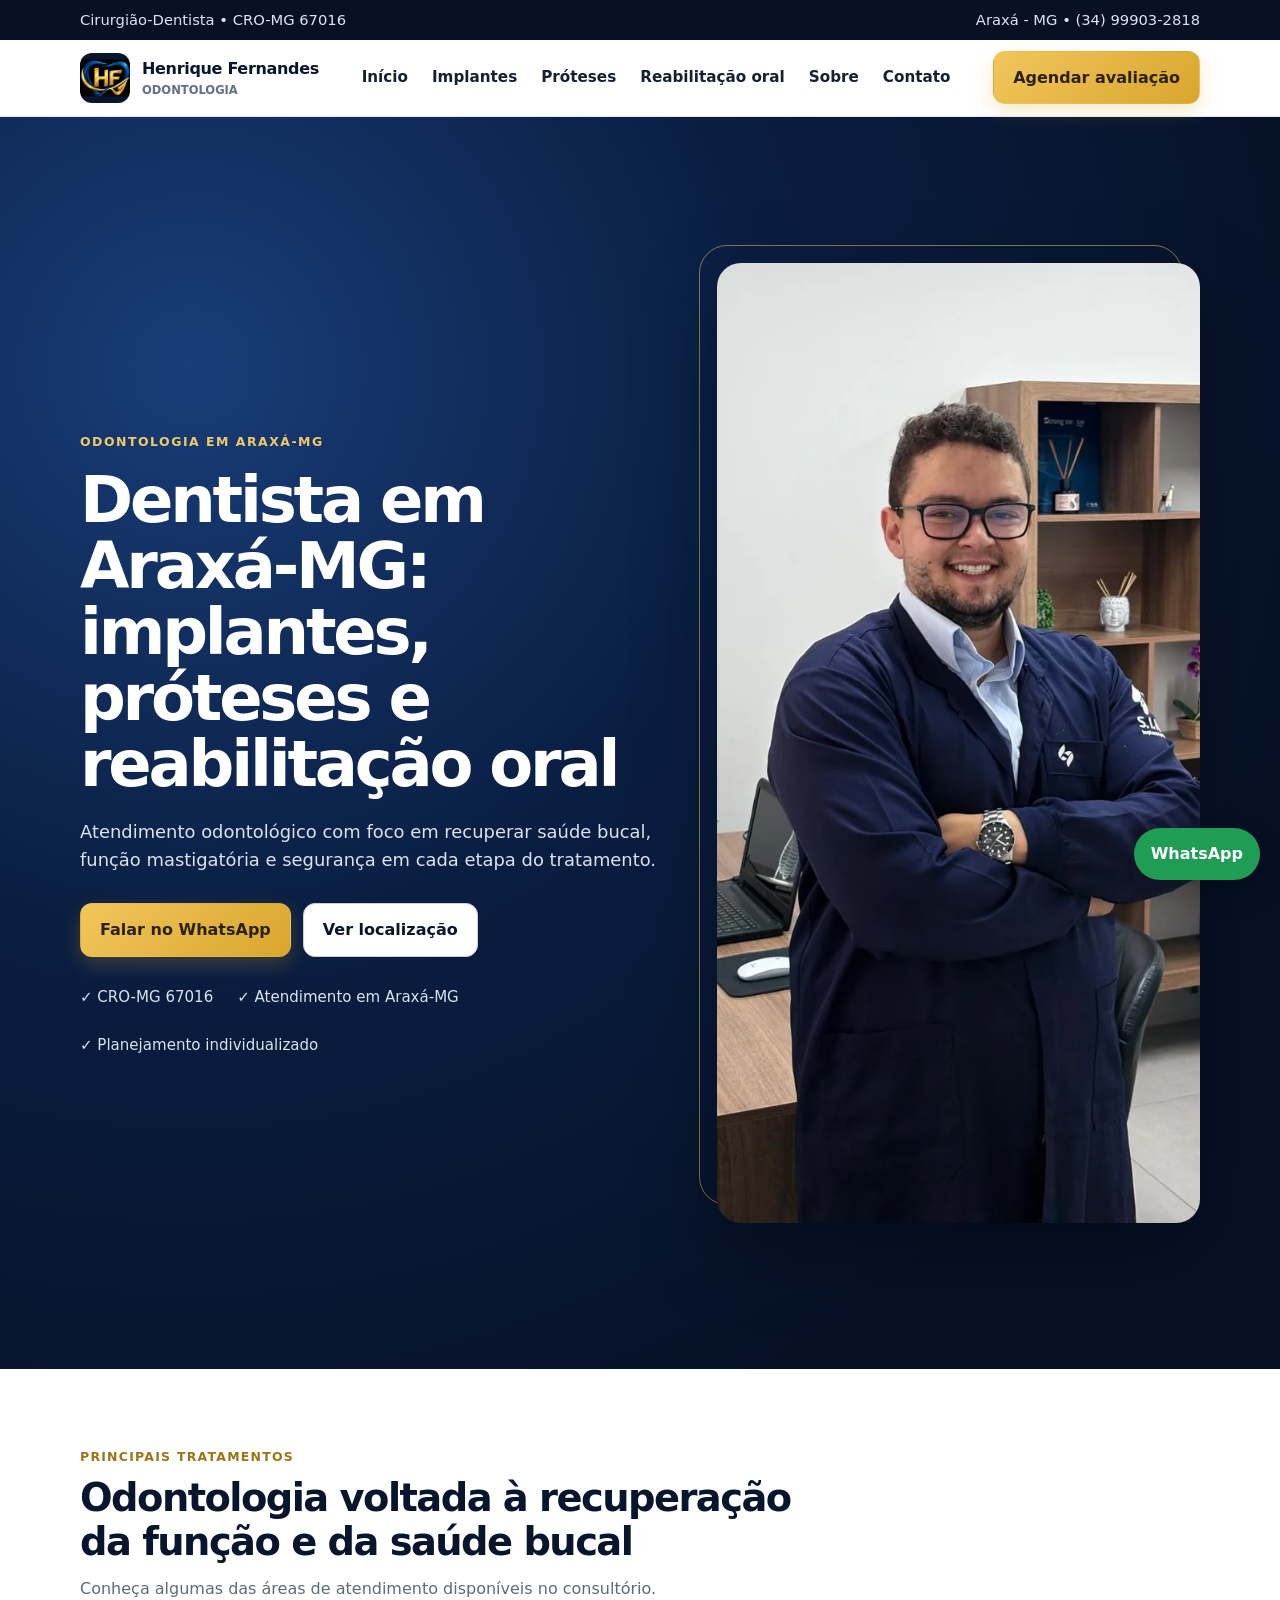
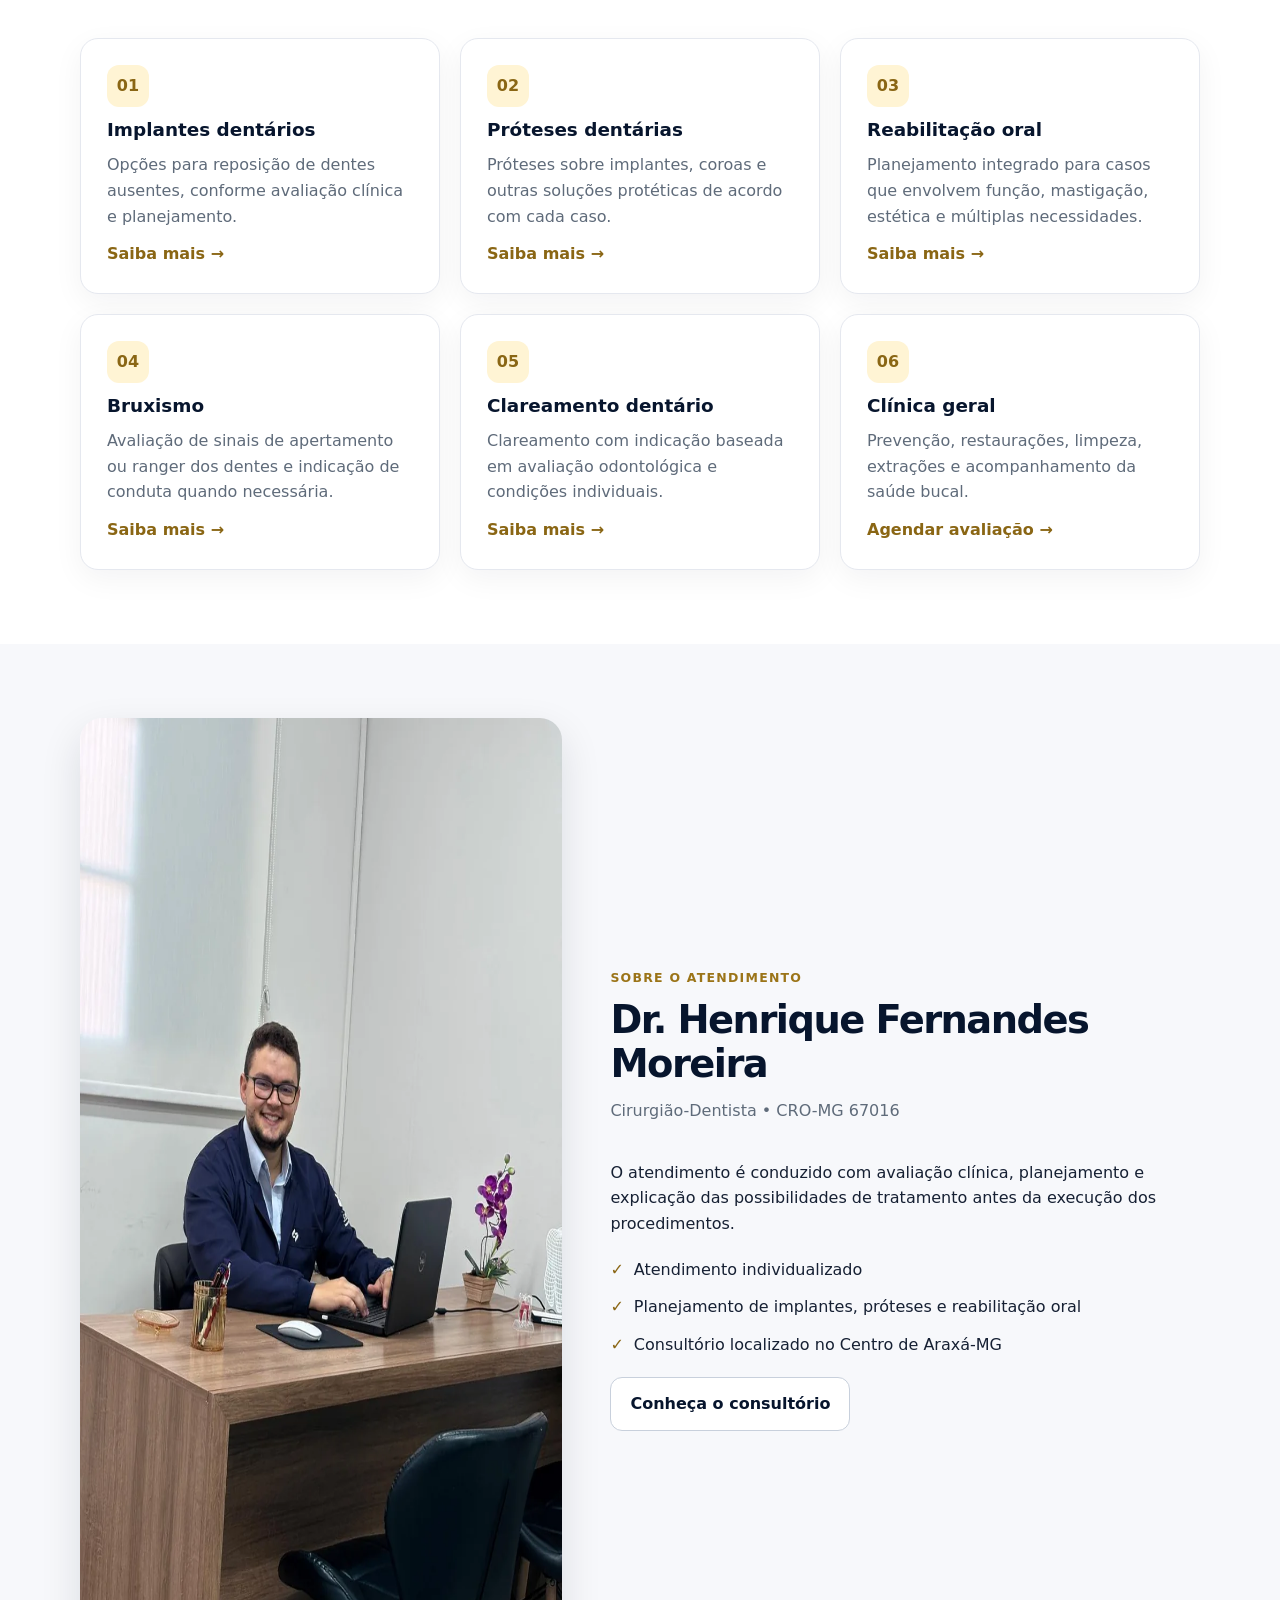
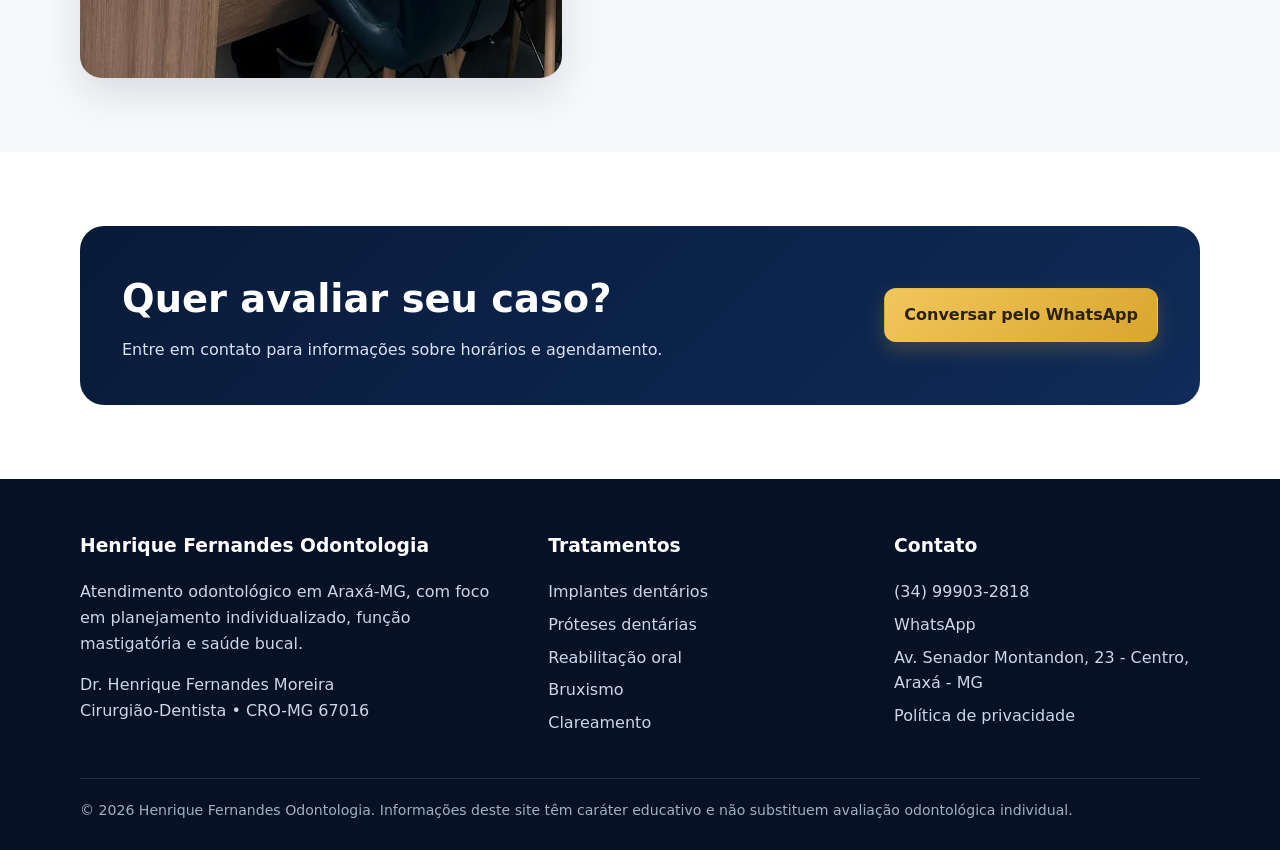
<file: index.html>
<!doctype html>
<html lang="pt-BR"><head>
<meta charset="utf-8"><meta name="viewport" content="width=device-width,initial-scale=1">
<title>Dentista em Araxá | Clínica Geral, Implantes e Próteses</title>
<meta name="description" content="Henrique Fernandes Odontologia em Araxá-MG. Avaliação, prevenção, limpeza dental, restaurações, implantes, próteses e reabilitação oral. Agende sua consulta.">
<link rel="canonical" href="https://hfodontologia.com.br/">
<link rel="icon" href="favicon.png" type="image/png">
<link rel="stylesheet" href="styles.css">
<meta property="og:type" content="website"><meta property="og:locale" content="pt_BR">
<meta property="og:title" content="Dentista em Araxá-MG | Implantes e Próteses | Henrique Fernandes Odontologia"> 
<meta property="og:url" content="https://hfodontologia.com.br/"><meta property="og:image" content="https://hfodontologia.com.br/logo-capa.webp">
<meta name="theme-color" content="#07152d">
</head><body>
<script type="application/ld+json">
{
 "@context":"https://schema.org",
 "@type":"Dentist",
 "name":"Henrique Fernandes Odontologia",
 "url":"https://hfodontologia.com.br",
 "telephone":"+5534999032818",
 "image":"https://hfodontologia.com.br/dr-henrique-fernandes.webp",
 "address":{
   "@type":"PostalAddress",
   "streetAddress":"Av. Senador Montandon, 23 - Centro",
   "addressLocality":"Araxá",
   "addressRegion":"MG",
   "postalCode":"38183-214",
   "addressCountry":"BR"
 },
 "openingHoursSpecification":[
  {"@type":"OpeningHoursSpecification","dayOfWeek":["Monday","Tuesday","Wednesday","Thursday","Friday"],"opens":"08:30","closes":"19:00"},
  {"@type":"OpeningHoursSpecification","dayOfWeek":"Saturday","opens":"08:30","closes":"13:00"}
 ]
 
}
</script>

<div class="topbar"><div class="container"><span>Cirurgião-Dentista • CRO-MG 67016</span><span>Araxá - MG • (34) 99903-2818</span></div></div>
<header><div class="container nav">
<a class="brand" href="index.html"><img src="favicon.png" alt="Símbolo HF"><span>Henrique Fernandes<small>ODONTOLOGIA</small></span></a>
<nav class="menu"><a href="index.html">Início</a><a href="implantes-dentarios-araxa.html">Implantes</a><a href="protese-dentaria-araxa.html">Próteses</a><a href="reabilitacao-oral-araxa.html">Reabilitação oral</a><a href="sobre.html">Sobre</a><a href="contato.html">Contato</a></nav>
<a class="btn btn-gold" href="https://wa.me/5534999032818" target="_blank" rel="noopener">Agendar avaliação</a>
</div></header>

<main>
<section class="hero"><div class="container hero-grid">
<div><span class="kicker">Odontologia em Araxá-MG</span>
<h1>Dentista em Araxá-MG: implantes, próteses e reabilitação oral</h1>
<p>Atendimento odontológico com foco em recuperar saúde bucal, função mastigatória e segurança em cada etapa do tratamento.</p>
<div class="actions"><a class="btn btn-gold" href="https://wa.me/5534999032818" target="_blank" rel="noopener">Falar no WhatsApp</a><a class="btn btn-outline" href="contato.html">Ver localização</a></div>
<div class="trust"><span>✓ CRO-MG 67016</span><span>✓ Atendimento em Araxá-MG</span><span>✓ Planejamento individualizado</span></div>
</div>
<div class="hero-photo"><img src="dr-henrique-fernandes.webp" alt="Dr. Henrique Fernandes no consultório" width="720" height="960" fetchpriority="high"></div>
</div></section>

<section><div class="container">
<div class="section-head"><span>Principais tratamentos</span><h2>Odontologia voltada à recuperação da função e da saúde bucal</h2><p>Conheça algumas das áreas de atendimento disponíveis no consultório.</p></div>
<div class="grid-3">
<div class="card"><div class="icon">01</div><h3>Implantes dentários</h3><p>Opções para reposição de dentes ausentes, conforme avaliação clínica e planejamento.</p><a href="implantes-dentarios-araxa.html">Saiba mais →</a></div>
<div class="card"><div class="icon">02</div><h3>Próteses dentárias</h3><p>Próteses sobre implantes, coroas e outras soluções protéticas de acordo com cada caso.</p><a href="protese-dentaria-araxa.html">Saiba mais →</a></div>
<div class="card"><div class="icon">03</div><h3>Reabilitação oral</h3><p>Planejamento integrado para casos que envolvem função, mastigação, estética e múltiplas necessidades.</p><a href="reabilitacao-oral-araxa.html">Saiba mais →</a></div>
<div class="card"><div class="icon">04</div><h3>Bruxismo</h3><p>Avaliação de sinais de apertamento ou ranger dos dentes e indicação de conduta quando necessária.</p><a href="bruxismo-araxa.html">Saiba mais →</a></div>
<div class="card"><div class="icon">05</div><h3>Clareamento dentário</h3><p>Clareamento com indicação baseada em avaliação odontológica e condições individuais.</p><a href="clareamento-dentario-araxa.html">Saiba mais →</a></div>
<div class="card"><div class="icon">06</div><h3>Clínica geral</h3><p>Prevenção, restaurações, limpeza, extrações e acompanhamento da saúde bucal.</p><a href="contato.html">Agendar avaliação →</a></div>
</div></div></section>

<section class="alt"><div class="container split">
<img src="dr-henrique-consultorio.webp" alt="Dr. Henrique Fernandes atendendo no consultório em Araxá" loading="lazy" width="720" height="960">
<div><div class="section-head"><span>Sobre o atendimento</span><h2>Dr. Henrique Fernandes Moreira</h2><p>Cirurgião-Dentista • CRO-MG 67016</p></div>
<p>O atendimento é conduzido com avaliação clínica, planejamento e explicação das possibilidades de tratamento antes da execução dos procedimentos.</p>
<div class="checks"><div class="check"><b>✓</b><span>Atendimento individualizado</span></div><div class="check"><b>✓</b><span>Planejamento de implantes, próteses e reabilitação oral</span></div><div class="check"><b>✓</b><span>Consultório localizado no Centro de Araxá-MG</span></div></div>
<a class="btn btn-outline" href="sobre.html">Conheça o consultório</a>
</div></div></section>

<section><div class="container"><div class="cta"><div><h2>Quer avaliar seu caso?</h2><p>Entre em contato para informações sobre horários e agendamento.</p></div><a class="btn btn-gold" href="https://wa.me/5534999032818" target="_blank" rel="noopener">Conversar pelo WhatsApp</a></div></div></section>
</main>

<footer><div class="container">
<div class="footer-grid">
<div><h3>Henrique Fernandes Odontologia</h3><p>Atendimento odontológico em Araxá-MG, com foco em planejamento individualizado, função mastigatória e saúde bucal.</p><p>Dr. Henrique Fernandes Moreira<br>Cirurgião-Dentista • CRO-MG 67016</p></div>
<div><h3>Tratamentos</h3><a href="implantes-dentarios-araxa.html">Implantes dentários</a><a href="protese-dentaria-araxa.html">Próteses dentárias</a><a href="reabilitacao-oral-araxa.html">Reabilitação oral</a><a href="bruxismo-araxa.html">Bruxismo</a><a href="clareamento-dentario-araxa.html">Clareamento</a></div>
<div><h3>Contato</h3><a href="tel:+5534999032818">(34) 99903-2818</a><a href="https://wa.me/5534999032818" target="_blank" rel="noopener">WhatsApp</a><a href="https://www.google.com/maps/search/?api=1&query=Av.%20Senador%20Montandon%2C%2023%20-%20Centro%2C%20Arax%C3%A1%20-%20MG" target="_blank" rel="noopener">Av. Senador Montandon, 23 - Centro, Araxá - MG</a><a href="politica-de-privacidade.html">Política de privacidade</a></div>
</div>
<div class="foot-bottom">© 2026 Henrique Fernandes Odontologia. Informações deste site têm caráter educativo e não substituem avaliação odontológica individual.</div>
</div></footer>
<a class="whatsapp-float" href="https://wa.me/5534999032818" target="_blank" rel="noopener" aria-label="Falar pelo WhatsApp">WhatsApp</a>
<script src="script.js" defer></script>
</body></html>
</file>
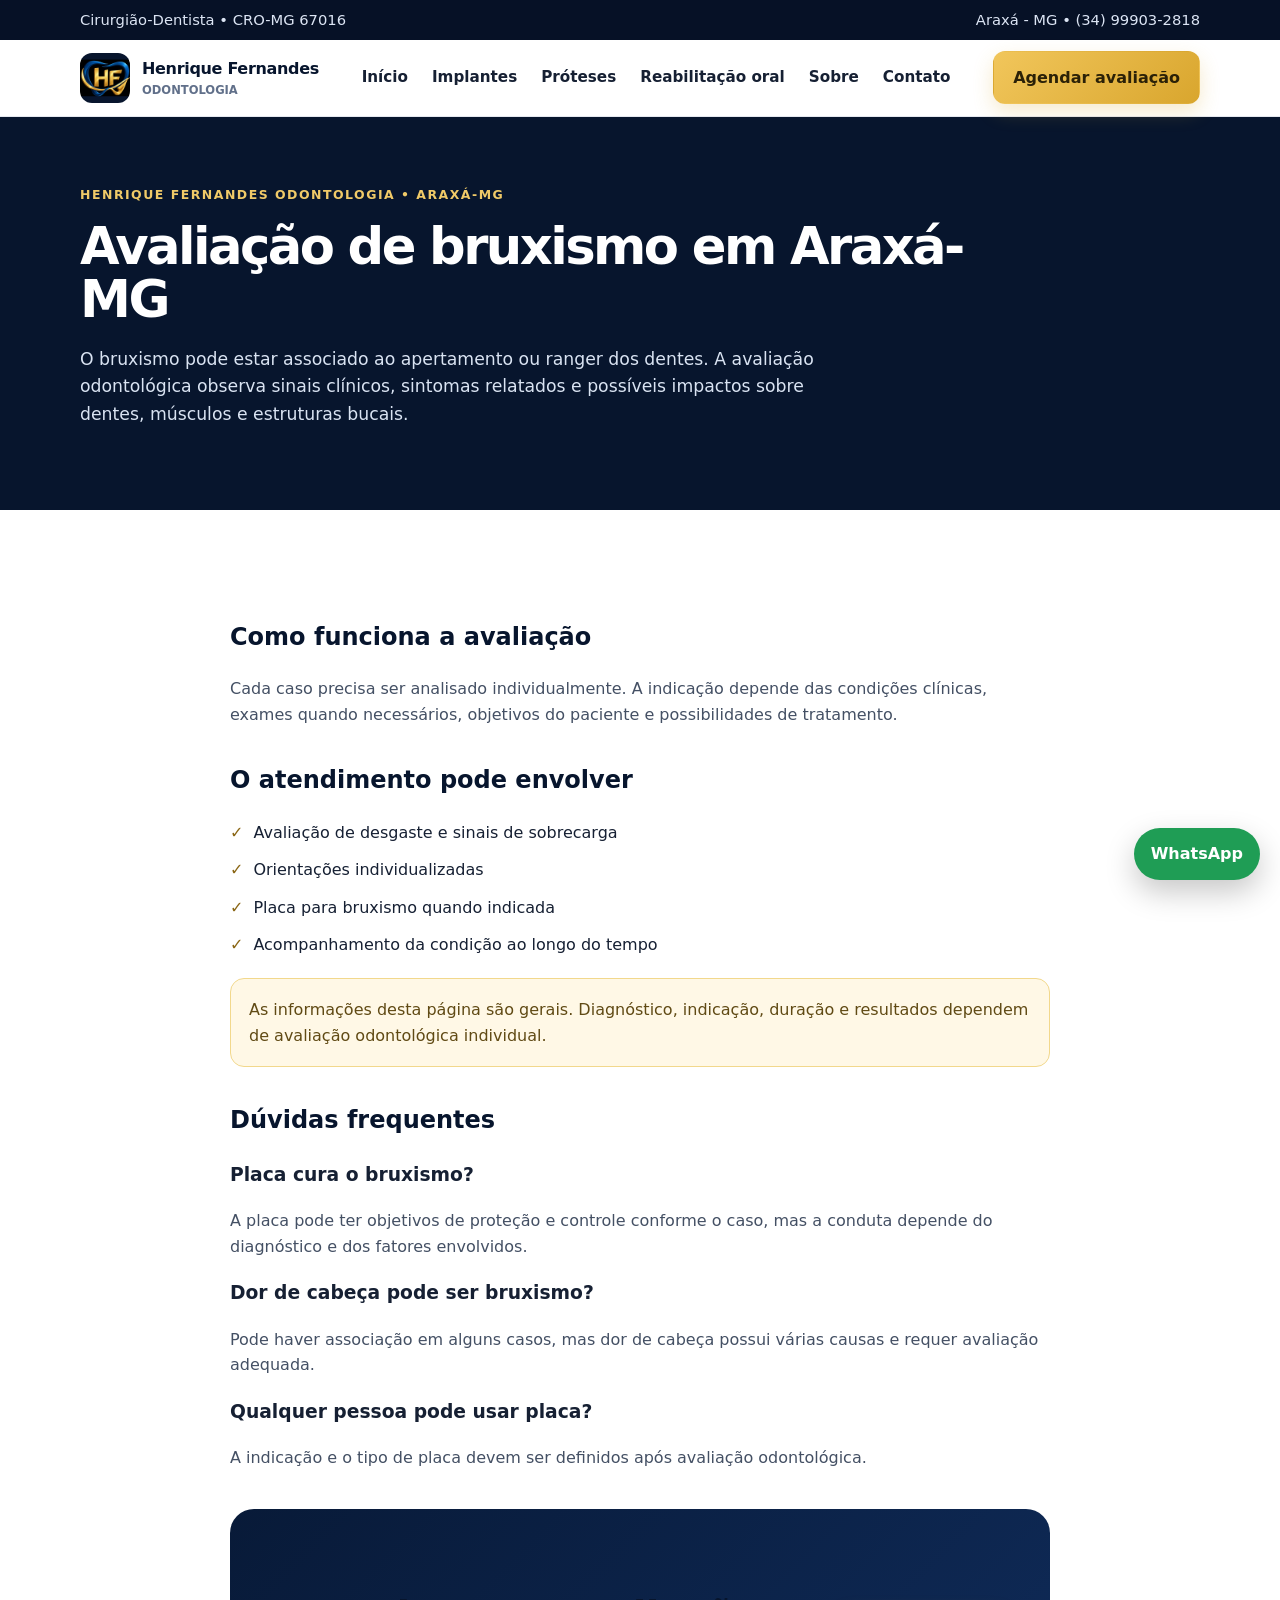
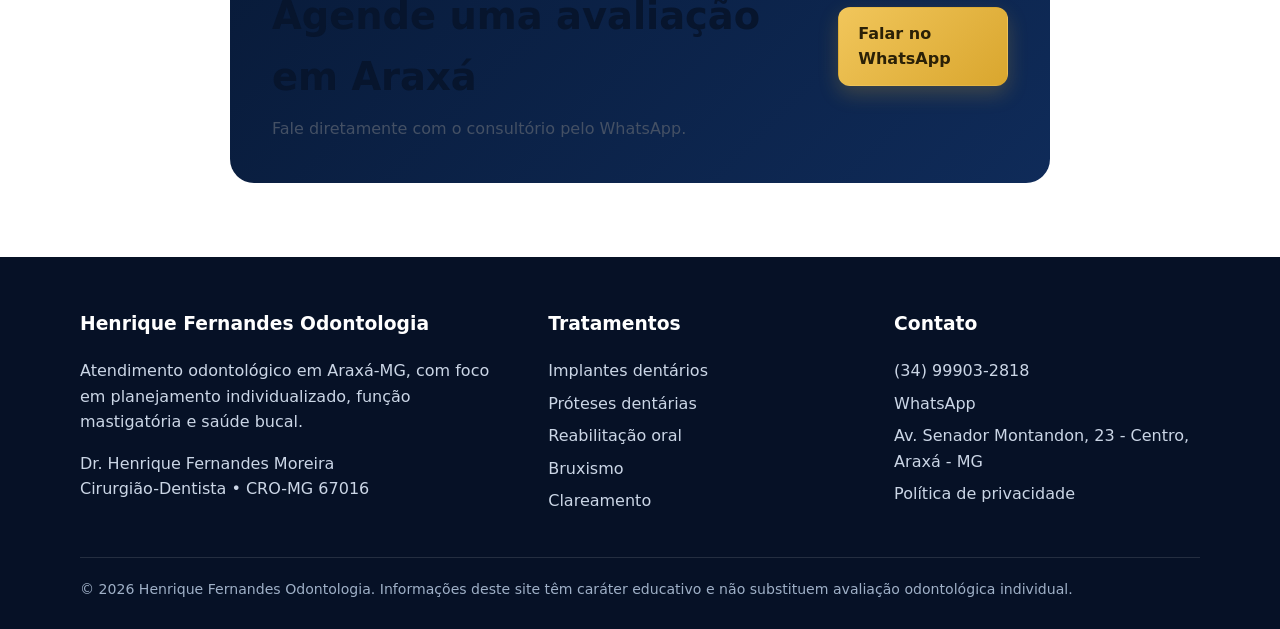
<file: bruxismo-araxa.html>
<!doctype html>
<html lang="pt-BR"><head>
<meta charset="utf-8"><meta name="viewport" content="width=device-width,initial-scale=1">
<title>Tratamento para Bruxismo em Araxá-MG | Henrique Fernandes Odontologia</title>
<meta name="description" content="Avaliação odontológica para bruxismo em Araxá-MG, incluindo sinais de desgaste, apertamento e indicação de placa quando necessária.">
<link rel="canonical" href="https://hfodontologia.com.br/bruxismo-araxa.html">
<link rel="icon" href="favicon.png" type="image/png">
<link rel="stylesheet" href="styles.css">
<meta property="og:type" content="website"><meta property="og:locale" content="pt_BR">
<meta property="og:title" content="Tratamento para Bruxismo em Araxá-MG | Henrique Fernandes Odontologia"><meta property="og:description" content="Avaliação odontológica para bruxismo em Araxá-MG, incluindo sinais de desgaste, apertamento e indicação de placa quando necessária.">
<meta property="og:url" content="https://hfodontologia.com.br/bruxismo-araxa.html"><meta property="og:image" content="https://hfodontologia.com.br/logo-capa.webp">
<meta name="theme-color" content="#07152d">
</head><body>
<div class="topbar"><div class="container"><span>Cirurgião-Dentista • CRO-MG 67016</span><span>Araxá - MG • (34) 99903-2818</span></div></div>
<header><div class="container nav">
<a class="brand" href="index.html"><img src="favicon.png" alt="Símbolo HF"><span>Henrique Fernandes<small>ODONTOLOGIA</small></span></a>
<nav class="menu"><a href="index.html">Início</a><a href="implantes-dentarios-araxa.html">Implantes</a><a href="protese-dentaria-araxa.html">Próteses</a><a href="reabilitacao-oral-araxa.html">Reabilitação oral</a><a href="sobre.html">Sobre</a><a href="contato.html">Contato</a></nav>
<a class="btn btn-gold" href="https://wa.me/5534999032818" target="_blank" rel="noopener">Agendar avaliação</a>
</div></header>

<main><section class="page-hero"><div class="container"><span class="kicker">Henrique Fernandes Odontologia • Araxá-MG</span><h1>Avaliação de bruxismo em Araxá-MG</h1><p>O bruxismo pode estar associado ao apertamento ou ranger dos dentes. A avaliação odontológica observa sinais clínicos, sintomas relatados e possíveis impactos sobre dentes, músculos e estruturas bucais.</p></div></section>
<section><div class="container content"><h2>Como funciona a avaliação</h2><p>Cada caso precisa ser analisado individualmente. A indicação depende das condições clínicas, exames quando necessários, objetivos do paciente e possibilidades de tratamento.</p>
<h2>O atendimento pode envolver</h2><div class="checks"><div class="check"><b>✓</b><span>Avaliação de desgaste e sinais de sobrecarga</span></div><div class="check"><b>✓</b><span>Orientações individualizadas</span></div><div class="check"><b>✓</b><span>Placa para bruxismo quando indicada</span></div><div class="check"><b>✓</b><span>Acompanhamento da condição ao longo do tempo</span></div></div>
<div class="notice">As informações desta página são gerais. Diagnóstico, indicação, duração e resultados dependem de avaliação odontológica individual.</div>
<h2>Dúvidas frequentes</h2><h3>Placa cura o bruxismo?</h3><p>A placa pode ter objetivos de proteção e controle conforme o caso, mas a conduta depende do diagnóstico e dos fatores envolvidos.</p><h3>Dor de cabeça pode ser bruxismo?</h3><p>Pode haver associação em alguns casos, mas dor de cabeça possui várias causas e requer avaliação adequada.</p><h3>Qualquer pessoa pode usar placa?</h3><p>A indicação e o tipo de placa devem ser definidos após avaliação odontológica.</p>
<div class="cta" style="margin-top:38px"><div><h2>Agende uma avaliação em Araxá</h2><p>Fale diretamente com o consultório pelo WhatsApp.</p></div><a class="btn btn-gold" href="https://wa.me/5534999032818" target="_blank" rel="noopener">Falar no WhatsApp</a></div>
</div></section></main>
<footer><div class="container">
<div class="footer-grid">
<div><h3>Henrique Fernandes Odontologia</h3><p>Atendimento odontológico em Araxá-MG, com foco em planejamento individualizado, função mastigatória e saúde bucal.</p><p>Dr. Henrique Fernandes Moreira<br>Cirurgião-Dentista • CRO-MG 67016</p></div>
<div><h3>Tratamentos</h3><a href="implantes-dentarios-araxa.html">Implantes dentários</a><a href="protese-dentaria-araxa.html">Próteses dentárias</a><a href="reabilitacao-oral-araxa.html">Reabilitação oral</a><a href="bruxismo-araxa.html">Bruxismo</a><a href="clareamento-dentario-araxa.html">Clareamento</a></div>
<div><h3>Contato</h3><a href="tel:+5534999032818">(34) 99903-2818</a><a href="https://wa.me/5534999032818" target="_blank" rel="noopener">WhatsApp</a><a href="https://www.google.com/maps/search/?api=1&query=Av.%20Senador%20Montandon%2C%2023%20-%20Centro%2C%20Arax%C3%A1%20-%20MG" target="_blank" rel="noopener">Av. Senador Montandon, 23 - Centro, Araxá - MG</a><a href="politica-de-privacidade.html">Política de privacidade</a></div>
</div>
<div class="foot-bottom">© 2026 Henrique Fernandes Odontologia. Informações deste site têm caráter educativo e não substituem avaliação odontológica individual.</div>
</div></footer>
<a class="whatsapp-float" href="https://wa.me/5534999032818" target="_blank" rel="noopener" aria-label="Falar pelo WhatsApp">WhatsApp</a>
<script src="script.js" defer></script>
</body></html>
</file>
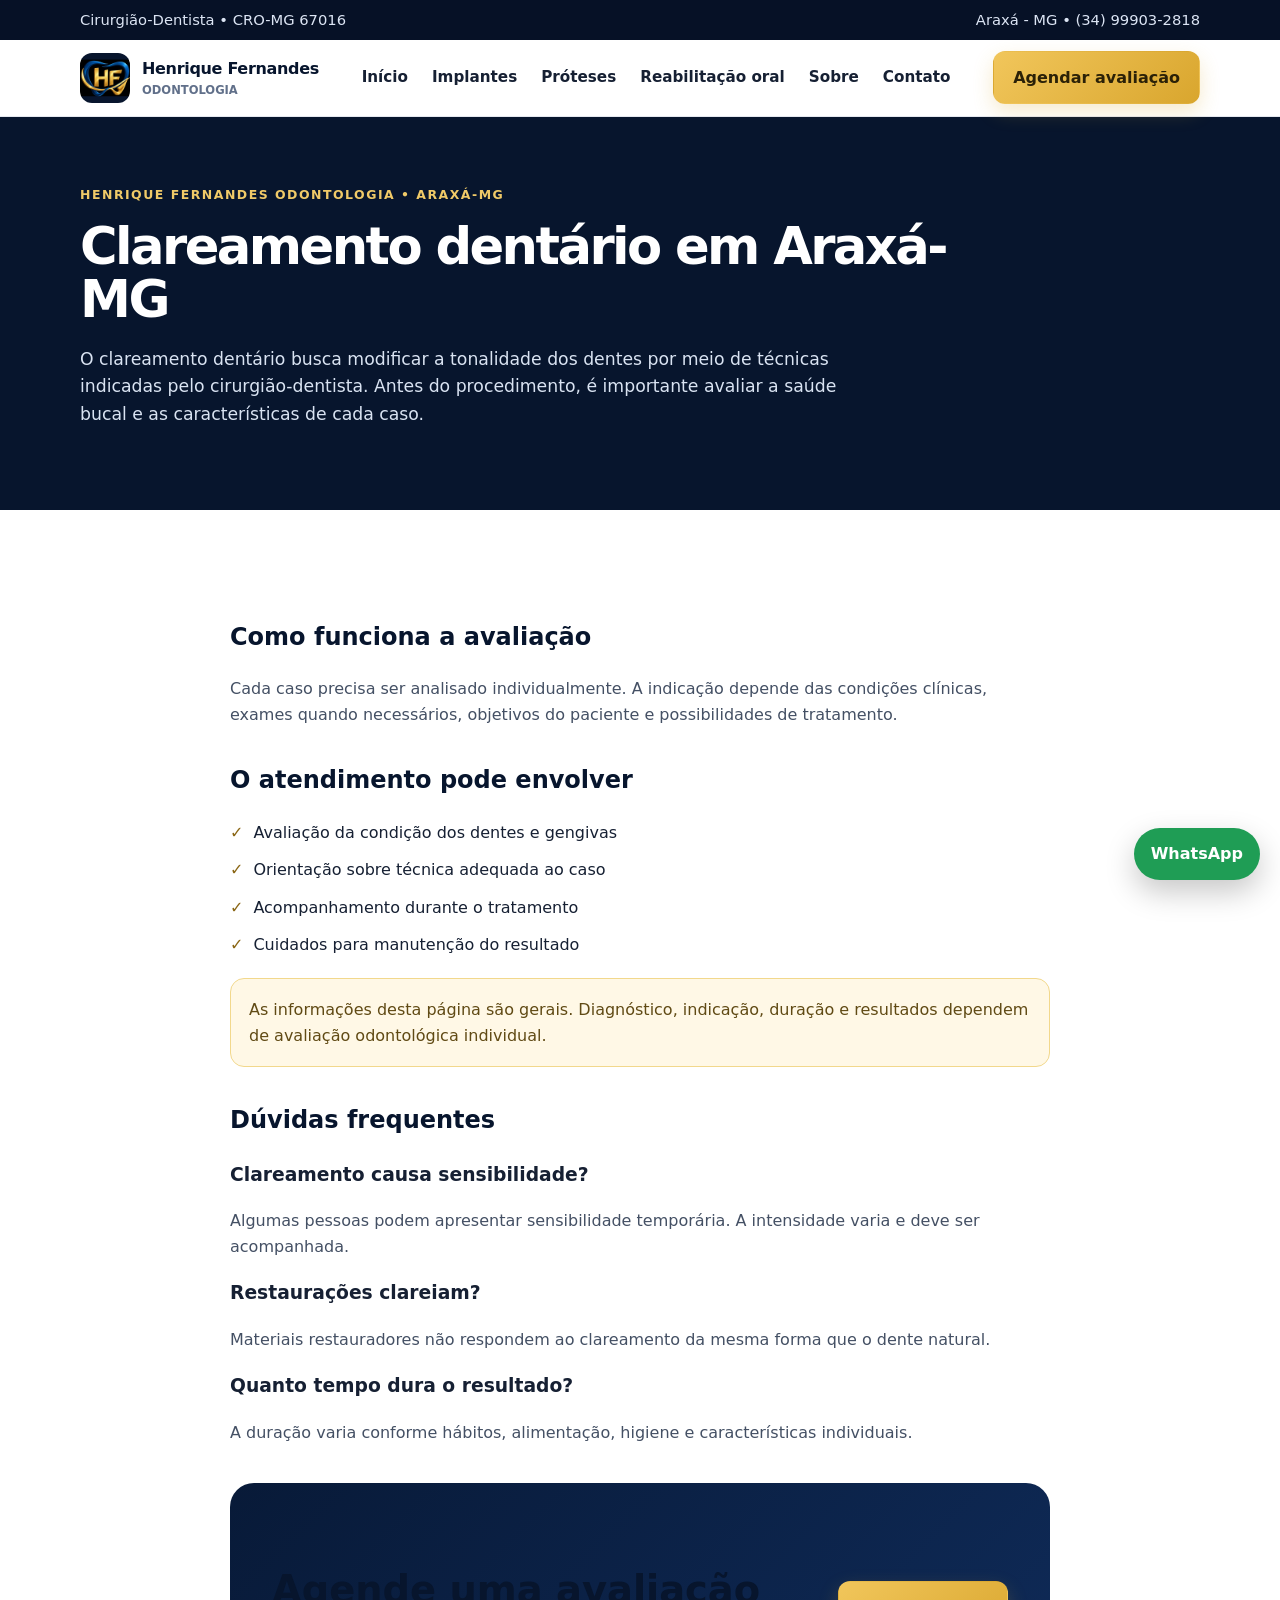
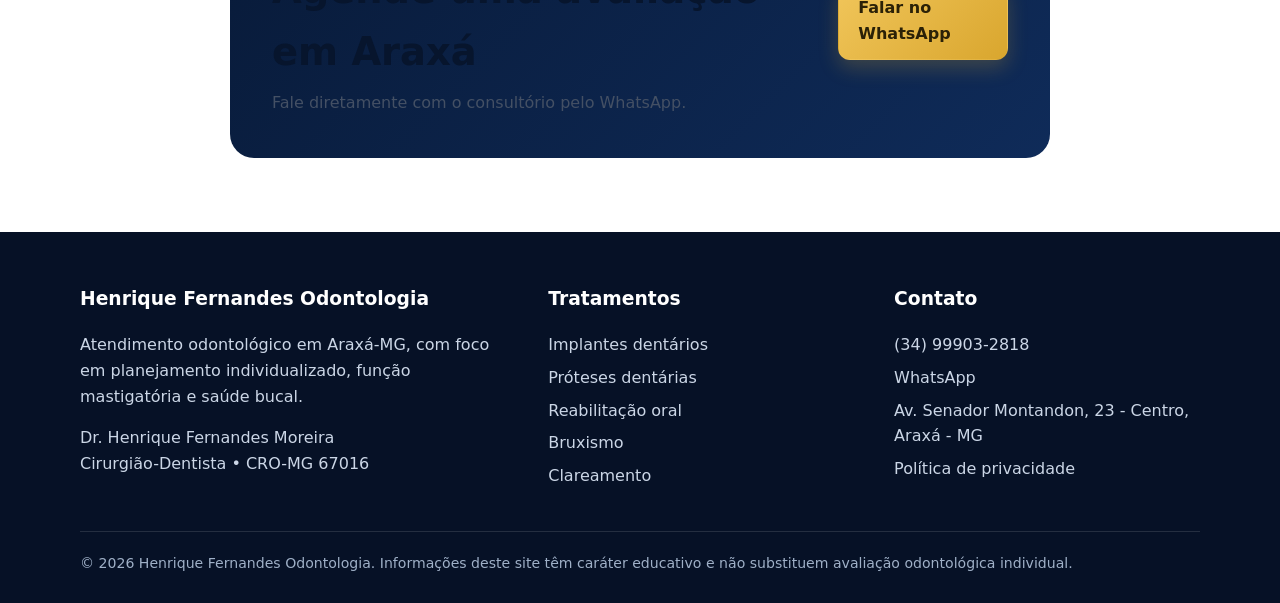
<file: clareamento-dentario-araxa.html>
<!doctype html>
<html lang="pt-BR"><head>
<meta charset="utf-8"><meta name="viewport" content="width=device-width,initial-scale=1">
<title>Clareamento Dentário em Araxá-MG | Henrique Fernandes Odontologia</title>
<meta name="description" content="Clareamento dentário em Araxá-MG com avaliação odontológica e indicação individualizada.">
<link rel="canonical" href="https://hfodontologia.com.br/clareamento-dentario-araxa.html">
<link rel="icon" href="favicon.png" type="image/png">
<link rel="stylesheet" href="styles.css">
<meta property="og:type" content="website"><meta property="og:locale" content="pt_BR">
<meta property="og:title" content="Clareamento Dentário em Araxá-MG | Henrique Fernandes Odontologia"><meta property="og:description" content="Clareamento dentário em Araxá-MG com avaliação odontológica e indicação individualizada.">
<meta property="og:url" content="https://hfodontologia.com.br/clareamento-dentario-araxa.html"><meta property="og:image" content="https://hfodontologia.com.br/logo-capa.webp">
<meta name="theme-color" content="#07152d">
</head><body>
<div class="topbar"><div class="container"><span>Cirurgião-Dentista • CRO-MG 67016</span><span>Araxá - MG • (34) 99903-2818</span></div></div>
<header><div class="container nav">
<a class="brand" href="index.html"><img src="favicon.png" alt="Símbolo HF"><span>Henrique Fernandes<small>ODONTOLOGIA</small></span></a>
<nav class="menu"><a href="index.html">Início</a><a href="implantes-dentarios-araxa.html">Implantes</a><a href="protese-dentaria-araxa.html">Próteses</a><a href="reabilitacao-oral-araxa.html">Reabilitação oral</a><a href="sobre.html">Sobre</a><a href="contato.html">Contato</a></nav>
<a class="btn btn-gold" href="https://wa.me/5534999032818" target="_blank" rel="noopener">Agendar avaliação</a>
</div></header>

<main><section class="page-hero"><div class="container"><span class="kicker">Henrique Fernandes Odontologia • Araxá-MG</span><h1>Clareamento dentário em Araxá-MG</h1><p>O clareamento dentário busca modificar a tonalidade dos dentes por meio de técnicas indicadas pelo cirurgião-dentista. Antes do procedimento, é importante avaliar a saúde bucal e as características de cada caso.</p></div></section>
<section><div class="container content"><h2>Como funciona a avaliação</h2><p>Cada caso precisa ser analisado individualmente. A indicação depende das condições clínicas, exames quando necessários, objetivos do paciente e possibilidades de tratamento.</p>
<h2>O atendimento pode envolver</h2><div class="checks"><div class="check"><b>✓</b><span>Avaliação da condição dos dentes e gengivas</span></div><div class="check"><b>✓</b><span>Orientação sobre técnica adequada ao caso</span></div><div class="check"><b>✓</b><span>Acompanhamento durante o tratamento</span></div><div class="check"><b>✓</b><span>Cuidados para manutenção do resultado</span></div></div>
<div class="notice">As informações desta página são gerais. Diagnóstico, indicação, duração e resultados dependem de avaliação odontológica individual.</div>
<h2>Dúvidas frequentes</h2><h3>Clareamento causa sensibilidade?</h3><p>Algumas pessoas podem apresentar sensibilidade temporária. A intensidade varia e deve ser acompanhada.</p><h3>Restaurações clareiam?</h3><p>Materiais restauradores não respondem ao clareamento da mesma forma que o dente natural.</p><h3>Quanto tempo dura o resultado?</h3><p>A duração varia conforme hábitos, alimentação, higiene e características individuais.</p>
<div class="cta" style="margin-top:38px"><div><h2>Agende uma avaliação em Araxá</h2><p>Fale diretamente com o consultório pelo WhatsApp.</p></div><a class="btn btn-gold" href="https://wa.me/5534999032818" target="_blank" rel="noopener">Falar no WhatsApp</a></div>
</div></section></main>
<footer><div class="container">
<div class="footer-grid">
<div><h3>Henrique Fernandes Odontologia</h3><p>Atendimento odontológico em Araxá-MG, com foco em planejamento individualizado, função mastigatória e saúde bucal.</p><p>Dr. Henrique Fernandes Moreira<br>Cirurgião-Dentista • CRO-MG 67016</p></div>
<div><h3>Tratamentos</h3><a href="implantes-dentarios-araxa.html">Implantes dentários</a><a href="protese-dentaria-araxa.html">Próteses dentárias</a><a href="reabilitacao-oral-araxa.html">Reabilitação oral</a><a href="bruxismo-araxa.html">Bruxismo</a><a href="clareamento-dentario-araxa.html">Clareamento</a></div>
<div><h3>Contato</h3><a href="tel:+5534999032818">(34) 99903-2818</a><a href="https://wa.me/5534999032818" target="_blank" rel="noopener">WhatsApp</a><a href="https://www.google.com/maps/search/?api=1&query=Av.%20Senador%20Montandon%2C%2023%20-%20Centro%2C%20Arax%C3%A1%20-%20MG" target="_blank" rel="noopener">Av. Senador Montandon, 23 - Centro, Araxá - MG</a><a href="politica-de-privacidade.html">Política de privacidade</a></div>
</div>
<div class="foot-bottom">© 2026 Henrique Fernandes Odontologia. Informações deste site têm caráter educativo e não substituem avaliação odontológica individual.</div>
</div></footer>
<a class="whatsapp-float" href="https://wa.me/5534999032818" target="_blank" rel="noopener" aria-label="Falar pelo WhatsApp">WhatsApp</a>
<script src="script.js" defer></script>
</body></html>
</file>
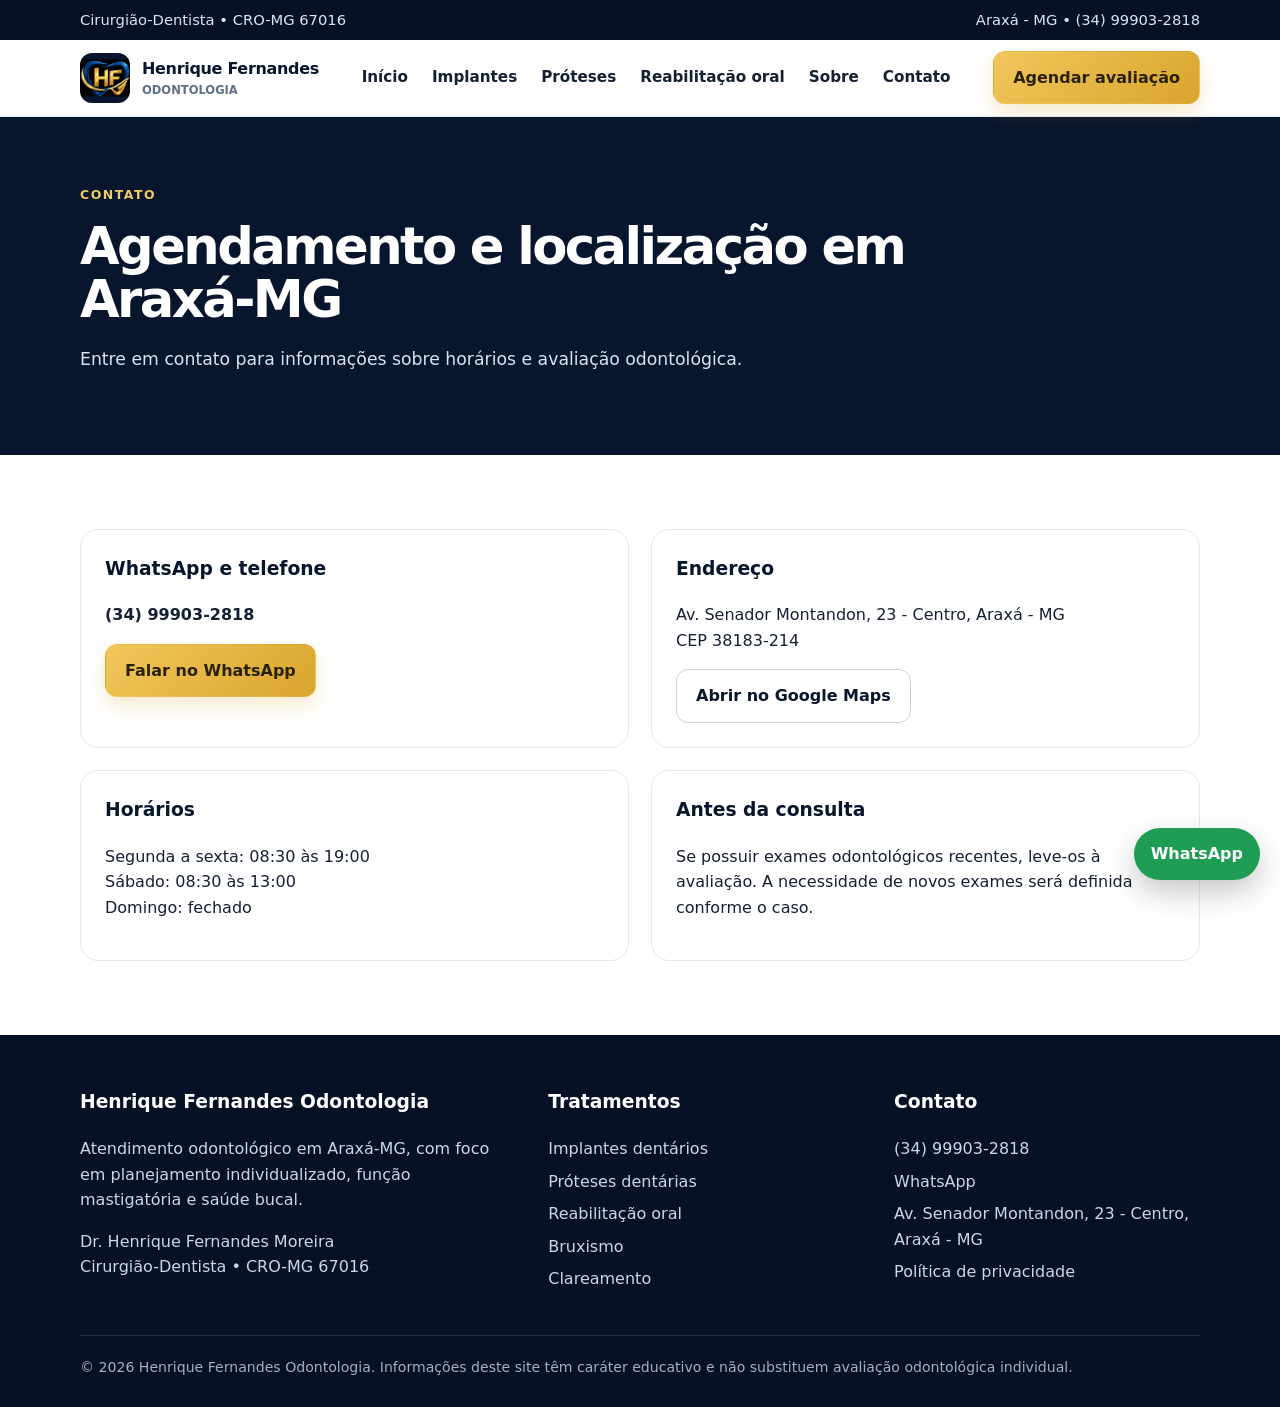
<file: contato.html>
<!doctype html>
<html lang="pt-BR"><head>
<meta charset="utf-8"><meta name="viewport" content="width=device-width,initial-scale=1">
<title>Contato | Dentista em Araxá-MG | Henrique Fernandes Odontologia</title>
<meta name="description" content="Contato da Henrique Fernandes Odontologia em Araxá-MG. WhatsApp, telefone, endereço e horários de atendimento.">
<link rel="canonical" href="https://hfodontologia.com.br/contato.html">
<link rel="icon" href="favicon.png" type="image/png">
<link rel="stylesheet" href="styles.css">
<meta property="og:type" content="website"><meta property="og:locale" content="pt_BR">
<meta property="og:title" content="Contato | Dentista em Araxá-MG | Henrique Fernandes Odontologia"><meta property="og:description" content="Contato da Henrique Fernandes Odontologia em Araxá-MG. WhatsApp, telefone, endereço e horários de atendimento.">
<meta property="og:url" content="https://hfodontologia.com.br/contato.html"><meta property="og:image" content="https://hfodontologia.com.br/logo-capa.webp">
<meta name="theme-color" content="#07152d">
</head><body>
<div class="topbar"><div class="container"><span>Cirurgião-Dentista • CRO-MG 67016</span><span>Araxá - MG • (34) 99903-2818</span></div></div>
<header><div class="container nav">
<a class="brand" href="index.html"><img src="favicon.png" alt="Símbolo HF"><span>Henrique Fernandes<small>ODONTOLOGIA</small></span></a>
<nav class="menu"><a href="index.html">Início</a><a href="implantes-dentarios-araxa.html">Implantes</a><a href="protese-dentaria-araxa.html">Próteses</a><a href="reabilitacao-oral-araxa.html">Reabilitação oral</a><a href="sobre.html">Sobre</a><a href="contato.html">Contato</a></nav>
<a class="btn btn-gold" href="https://wa.me/5534999032818" target="_blank" rel="noopener">Agendar avaliação</a>
</div></header>

<main><section class="page-hero"><div class="container"><span class="kicker">Contato</span><h1>Agendamento e localização em Araxá-MG</h1><p>Entre em contato para informações sobre horários e avaliação odontológica.</p></div></section>
<section><div class="container contact-grid">
<div class="contact-box"><h3>WhatsApp e telefone</h3><p><strong>(34) 99903-2818</strong></p><a class="btn btn-gold" href="https://wa.me/5534999032818" target="_blank" rel="noopener">Falar no WhatsApp</a></div>
<div class="contact-box"><h3>Endereço</h3><p>Av. Senador Montandon, 23 - Centro, Araxá - MG<br>CEP 38183-214</p><a class="btn btn-outline" href="https://www.google.com/maps/search/?api=1&query=Av.%20Senador%20Montandon%2C%2023%20-%20Centro%2C%20Arax%C3%A1%20-%20MG" target="_blank" rel="noopener">Abrir no Google Maps</a></div>
<div class="contact-box"><h3>Horários</h3><p>Segunda a sexta: 08:30 às 19:00<br>Sábado: 08:30 às 13:00<br>Domingo: fechado</p></div>
<div class="contact-box"><h3>Antes da consulta</h3><p>Se possuir exames odontológicos recentes, leve-os à avaliação. A necessidade de novos exames será definida conforme o caso.</p></div>
</div></section></main>
<footer><div class="container">
<div class="footer-grid">
<div><h3>Henrique Fernandes Odontologia</h3><p>Atendimento odontológico em Araxá-MG, com foco em planejamento individualizado, função mastigatória e saúde bucal.</p><p>Dr. Henrique Fernandes Moreira<br>Cirurgião-Dentista • CRO-MG 67016</p></div>
<div><h3>Tratamentos</h3><a href="implantes-dentarios-araxa.html">Implantes dentários</a><a href="protese-dentaria-araxa.html">Próteses dentárias</a><a href="reabilitacao-oral-araxa.html">Reabilitação oral</a><a href="bruxismo-araxa.html">Bruxismo</a><a href="clareamento-dentario-araxa.html">Clareamento</a></div>
<div><h3>Contato</h3><a href="tel:+5534999032818">(34) 99903-2818</a><a href="https://wa.me/5534999032818" target="_blank" rel="noopener">WhatsApp</a><a href="https://www.google.com/maps/search/?api=1&query=Av.%20Senador%20Montandon%2C%2023%20-%20Centro%2C%20Arax%C3%A1%20-%20MG" target="_blank" rel="noopener">Av. Senador Montandon, 23 - Centro, Araxá - MG</a><a href="politica-de-privacidade.html">Política de privacidade</a></div>
</div>
<div class="foot-bottom">© 2026 Henrique Fernandes Odontologia. Informações deste site têm caráter educativo e não substituem avaliação odontológica individual.</div>
</div></footer>
<a class="whatsapp-float" href="https://wa.me/5534999032818" target="_blank" rel="noopener" aria-label="Falar pelo WhatsApp">WhatsApp</a>
<script src="script.js" defer></script>
</body></html>
</file>
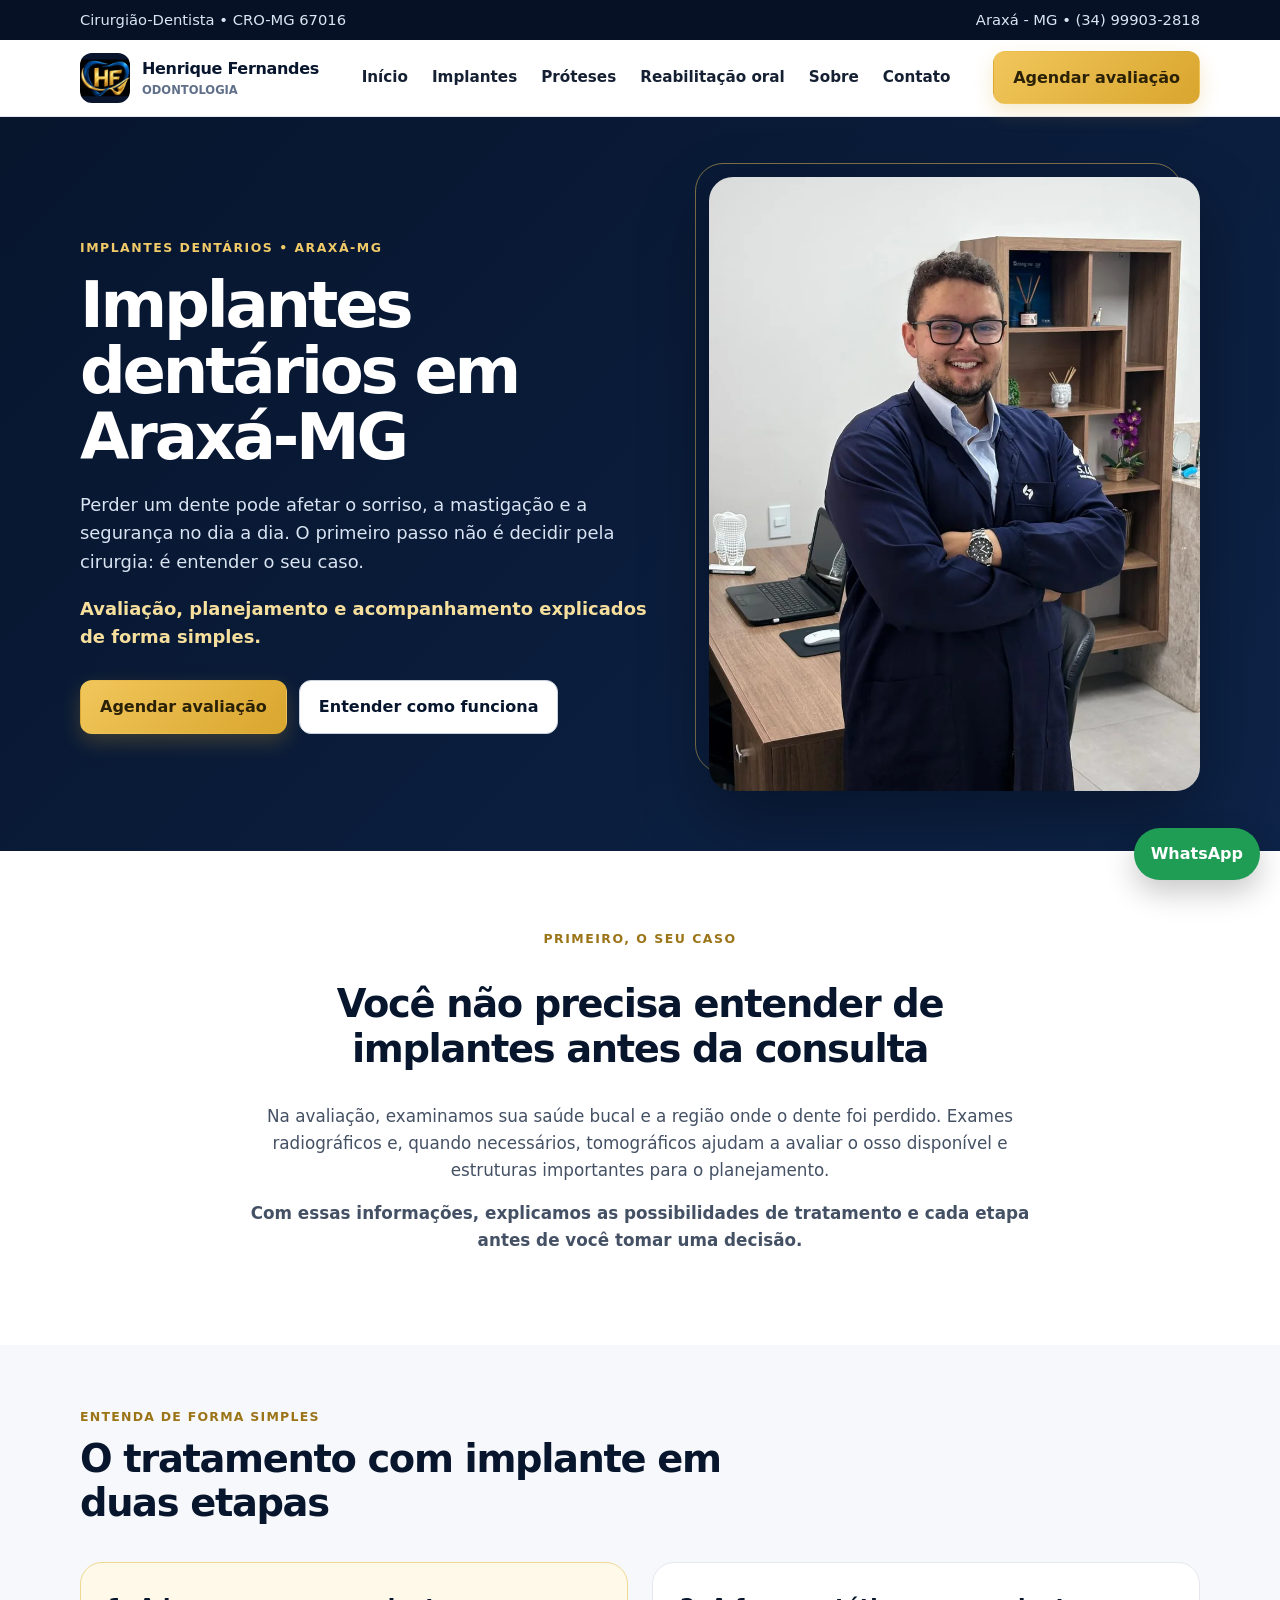
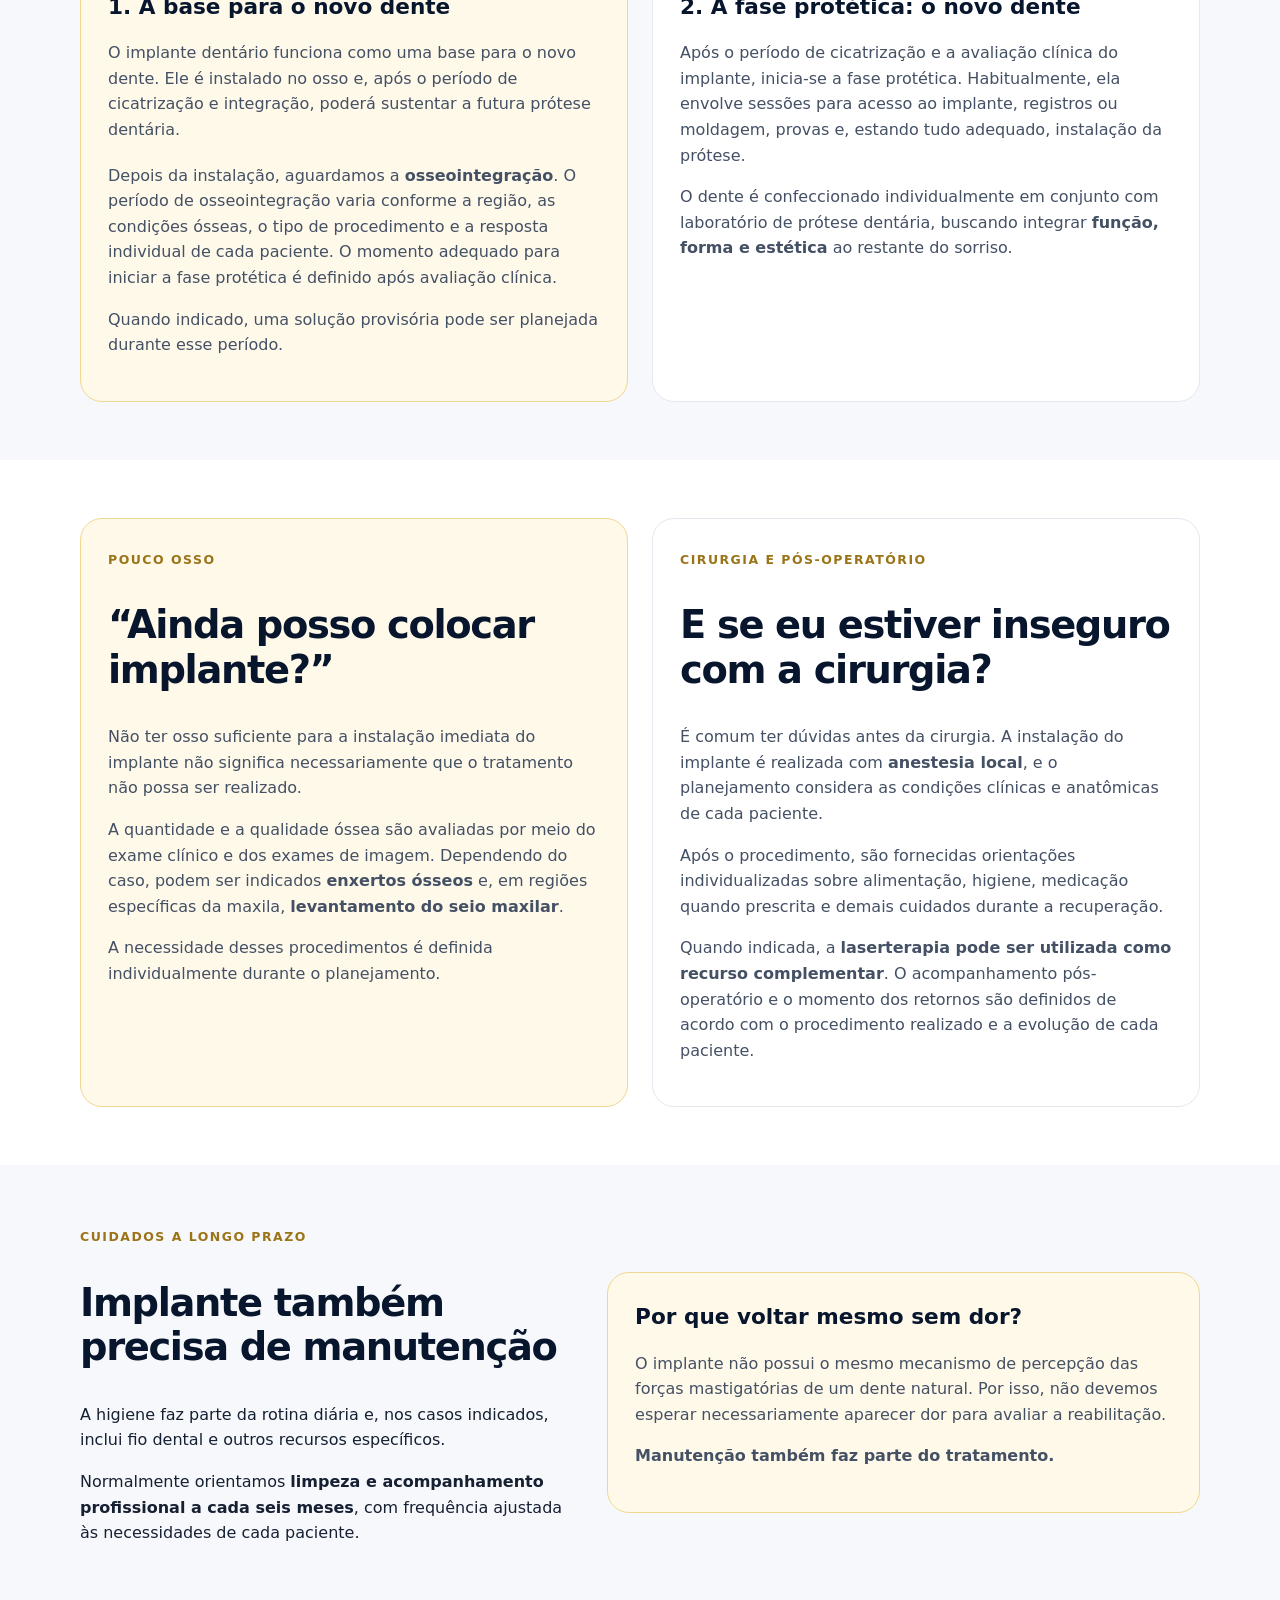
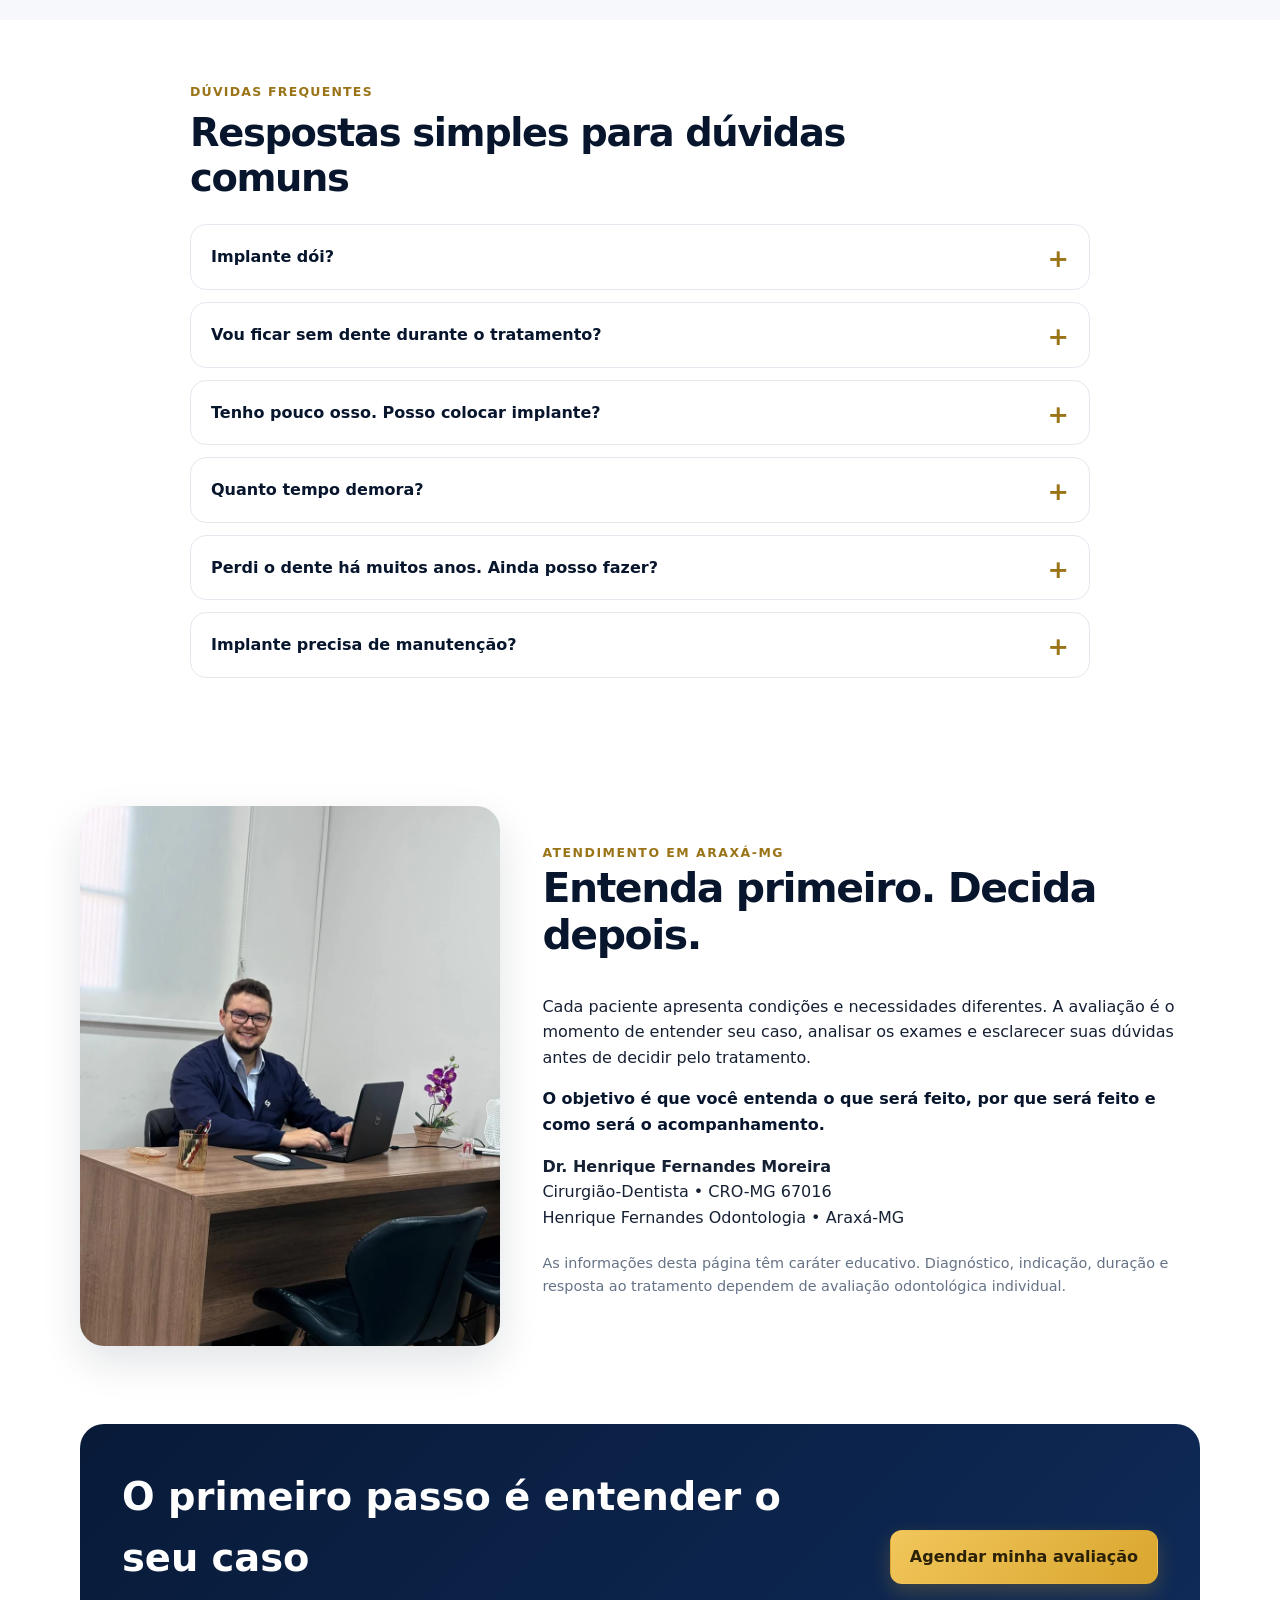
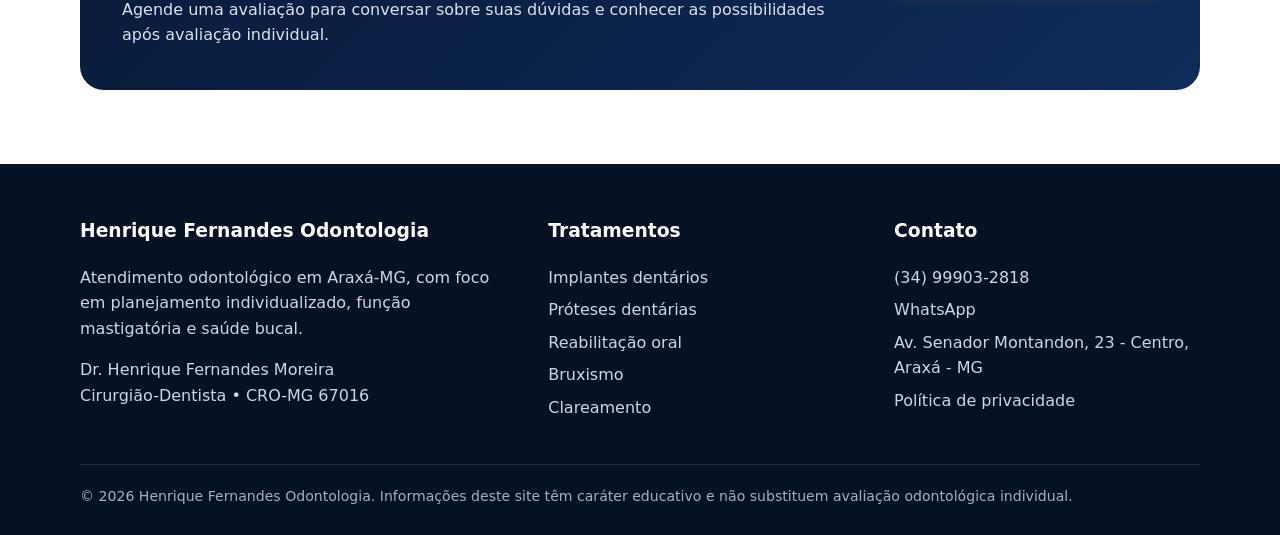
<file: implantes-dentarios-araxa.html>
<!doctype html>
<html lang="pt-BR"><head>
<meta charset="utf-8"><meta name="viewport" content="width=device-width,initial-scale=1">
<title>Implantes Dentários em Araxá-MG | Henrique Fernandes Odontologia</title>
<meta name="description" content="Implantes dentários em Araxá-MG com avaliação clínica, exames e planejamento individualizado. Entenda as etapas do tratamento com o Dr. Henrique Fernandes.">
<link rel="canonical" href="https://hfodontologia.com.br/implantes-dentarios-araxa.html">
<link rel="icon" href="favicon.png" type="image/png">
<link rel="stylesheet" href="styles.css">
<meta property="og:type" content="website"><meta property="og:locale" content="pt_BR">
<meta property="og:title" content="Implantes Dentários em Araxá-MG | Henrique Fernandes Odontologia"><meta property="og:description" content="Entenda de forma simples como funciona a avaliação, cirurgia, cicatrização, prótese e manutenção dos implantes dentários.">
<meta property="og:url" content="https://hfodontologia.com.br/implantes-dentarios-araxa.html"><meta property="og:image" content="https://hfodontologia.com.br/logo-capa.webp">
<meta name="theme-color" content="#07152d">
<style>
.implant-hero{background:linear-gradient(135deg,#07152d 0%,#0d2347 100%);color:#fff;padding:72px 0;overflow:hidden}.implant-hero-grid{display:grid;grid-template-columns:1.08fr .92fr;gap:52px;align-items:center}.implant-hero h1{font-size:clamp(2.4rem,5vw,4.25rem);line-height:1.03;letter-spacing:-.05em;margin:14px 0 20px}.implant-hero p{color:#d9e3f2;font-size:1.12rem;max-width:680px}.implant-hero .soft{color:#f6df9c;font-weight:700}.implant-photo{position:relative}.implant-photo:before{content:"";position:absolute;inset:-14px 18px 18px -14px;border:1px solid rgba(241,198,91,.5);border-radius:28px}.implant-photo img{position:relative;border-radius:24px;box-shadow:0 26px 70px rgba(0,0,0,.32);aspect-ratio:4/5;object-fit:cover}.intro-box{max-width:900px;margin:auto;text-align:center}.intro-box h2,.implant-section h2{color:var(--navy);font-size:clamp(1.8rem,3vw,2.7rem);line-height:1.16;letter-spacing:-.035em}.intro-box p{color:#445064;font-size:1.05rem}.highlight{font-weight:800;color:var(--navy)}.journey{display:grid;grid-template-columns:repeat(3,1fr);gap:18px;margin-top:32px}.journey-card{border:1px solid var(--line);border-radius:20px;padding:25px;background:#fff}.journey-card .num{width:38px;height:38px;border-radius:50%;display:grid;place-items:center;background:#fff4d4;color:#8a6614;font-weight:900}.journey-card h3{color:var(--navy);margin:13px 0 7px}.journey-card p{color:var(--muted);margin:0}.warm{background:#f7f8fb}.explain-grid{display:grid;grid-template-columns:1fr 1fr;gap:24px}.explain-card{border-radius:22px;padding:30px;background:#fff;border:1px solid var(--line)}.explain-card.gold{background:#fff9ea;border-color:#f0d890}.explain-card h3{color:var(--navy);font-size:1.35rem;margin:0 0 12px}.explain-card p{color:#445064}.quote-box{border-left:4px solid var(--gold);padding:20px 24px;background:#fff;border-radius:0 16px 16px 0;margin:26px 0;color:#344156}.care-grid{display:grid;grid-template-columns:.9fr 1.1fr;gap:42px;align-items:center}.care-panel{background:#07152d;color:#fff;border-radius:24px;padding:34px}.care-panel h2{color:#fff;margin-top:0}.care-panel p{color:#d9e3f2}.care-panel .check span{color:#e7eef8}.timeline{display:grid;gap:16px}.timeline-item{display:grid;grid-template-columns:52px 1fr;gap:16px;align-items:start}.timeline-dot{width:46px;height:46px;border-radius:14px;background:#fff4d4;color:#8a6614;display:grid;place-items:center;font-weight:900}.timeline-item h3{margin:2px 0 4px;color:var(--navy)}.timeline-item p{margin:0;color:var(--muted)}.faq{max-width:900px;margin:auto}.faq details{border:1px solid var(--line);border-radius:16px;background:#fff;margin:12px 0;padding:0 20px}.faq summary{cursor:pointer;list-style:none;font-weight:800;color:var(--navy);padding:19px 34px 19px 0;position:relative}.faq summary::-webkit-details-marker{display:none}.faq summary:after{content:"+";position:absolute;right:0;top:13px;font-size:1.6rem;color:#9b7418}.faq details[open] summary:after{content:"–"}.faq details p{color:#4b586b;margin:0;padding:0 0 20px}.doctor-box{display:grid;grid-template-columns:.78fr 1.22fr;gap:42px;align-items:center}.doctor-box img{border-radius:24px;box-shadow:var(--shadow);max-height:540px;width:100%;object-fit:cover}.doctor-copy h2{margin-top:0}.ethics-note{font-size:.9rem;color:#657286;margin-top:22px}.cta.implant-cta h2{color:#fff}.cta.implant-cta p{color:#d9e3f2}.implant-cta .btn-gold{flex:none}
@media(max-width:860px){.implant-hero-grid,.journey,.explain-grid,.care-grid,.doctor-box{grid-template-columns:1fr}.implant-photo{max-width:480px}.implant-hero{padding:52px 0}.doctor-box img{max-height:480px;object-position:top}.journey{gap:14px}}
@media(max-width:560px){.implant-hero h1{font-size:2.5rem}.explain-card,.care-panel{padding:24px}.timeline-item{grid-template-columns:44px 1fr}.timeline-dot{width:40px;height:40px}.cta.implant-cta{padding:28px}}
.implant-hero{padding:60px 0}.implant-hero h1{max-width:700px}.implant-section{padding:58px 0}.intro-box{max-width:820px}.explain-card{padding:27px}.faq .section-head{margin-bottom:24px}.doctor-copy h2{font-size:clamp(2rem,3.2vw,3rem)}.doctor-box img{object-position:center 22%}@media(max-width:860px){.implant-hero{padding:46px 0}.implant-section{padding:48px 0}}
@media(max-width:1050px) and (min-width:861px){.nav{gap:14px}.nav .menu{gap:15px}.nav .btn{padding:14px 18px}}
@media(max-width:860px){.topbar{display:none}header{position:sticky;top:0;z-index:50}.nav{min-height:76px;gap:10px}.nav .brand{min-width:0;flex:1}.nav .menu{display:none}.nav>.btn{padding:12px 16px;font-size:15px;white-space:nowrap}.implant-hero .container,.two-cards,.split,.doctor-box{grid-template-columns:1fr}.floating-whatsapp{padding:12px 16px;font-size:15px;right:14px;bottom:14px}}
@media(max-width:560px){.container{width:min(100% - 30px,1180px)}.nav .brand img{width:50px;height:50px}.nav .brand span{font-size:16px}.nav>.btn{padding:11px 13px;font-size:14px}.implant-hero .hero-actions{display:grid;grid-template-columns:1fr}.implant-hero .hero-actions .btn,.cta .btn{width:100%;text-align:center}.implant-section{padding:42px 0}.explain-card{padding:23px}.cta{grid-template-columns:1fr}}
</style>
<script type="application/ld+json">
{
  "@context": "https://schema.org",
  "@type": "MedicalWebPage",
  "name": "Implantes Dentários em Araxá-MG",
  "url": "https://hfodontologia.com.br/implantes-dentarios-araxa.html",
  "about": {
    "@type": "MedicalProcedure",
    "name": "Implante dentário"
  },
  "mainEntity": {
    "@type": "Dentist",
    "name": "Henrique Fernandes Odontologia",
    "url": "https://hfodontologia.com.br/",
  "image": "https://hfodontologia.com.br/logo-capa.webp",
    "telephone": "+55 34 99903-2818",
    "address": {
      "@type": "PostalAddress",
      "streetAddress": "Av. Senador Montandon, 23 - Centro",
      "addressLocality": "Araxá",
      "addressRegion": "MG",
      "postalCode": "38183-214",
      "addressCountry": "BR"
    }
  }
}
</script>
</head><body>
<div class="topbar"><div class="container"><span>Cirurgião-Dentista • CRO-MG 67016</span><span>Araxá - MG • (34) 99903-2818</span></div></div>
<header><div class="container nav">
<a class="brand" href="index.html"><img src="favicon.png" alt="Símbolo HF"><span>Henrique Fernandes<small>ODONTOLOGIA</small></span></a>
<nav class="menu"><a href="index.html">Início</a><a href="implantes-dentarios-araxa.html">Implantes</a><a href="protese-dentaria-araxa.html">Próteses</a><a href="reabilitacao-oral-araxa.html">Reabilitação oral</a><a href="sobre.html">Sobre</a><a href="contato.html">Contato</a></nav>
<a class="btn btn-gold" href="https://wa.me/5534999032818" target="_blank" rel="noopener">Agendar avaliação</a>
</div></header>

<main>
<section class="implant-hero"><div class="container implant-hero-grid"><div><span class="kicker">Implantes dentários • Araxá-MG</span><h1>Implantes dentários em Araxá-MG</h1><p>Perder um dente pode afetar o sorriso, a mastigação e a segurança no dia a dia. O primeiro passo não é decidir pela cirurgia: é entender o seu caso.</p><p class="soft">Avaliação, planejamento e acompanhamento explicados de forma simples.</p><div class="actions"><a class="btn btn-gold" href="https://wa.me/5534999032818" target="_blank" rel="noopener">Agendar avaliação</a><a class="btn btn-outline" href="#como-funciona">Entender como funciona</a></div></div><div class="implant-photo"><img src="dr-henrique-fernandes.webp" alt="Dr. Henrique Fernandes Moreira, cirurgião-dentista em Araxá-MG"></div></div></section>

<section><div class="container intro-box"><span class="kicker" style="color:#9b7418">Primeiro, o seu caso</span><h2>Você não precisa entender de implantes antes da consulta</h2><p>Na avaliação, examinamos sua saúde bucal e a região onde o dente foi perdido. Exames radiográficos e, quando necessários, tomográficos ajudam a avaliar o osso disponível e estruturas importantes para o planejamento.</p><p class="highlight">Com essas informações, explicamos as possibilidades de tratamento e cada etapa antes de você tomar uma decisão.</p></div></section>

<section class="warm implant-section" id="como-funciona"><div class="container"><div class="section-head"><span>Entenda de forma simples</span><h2>O tratamento com implante em duas etapas</h2></div><div class="explain-grid"><div class="explain-card gold"><h3>1. A base para o novo dente</h3><p>O implante dentário funciona como uma base para o novo dente. Ele é instalado no osso e, após o período de cicatrização e integração, poderá sustentar a futura prótese dentária.</p><p style="margin-top:20px;display:block">Depois da instalação, aguardamos a <strong>osseointegração</strong>. O período de osseointegração varia conforme a região, as condições ósseas, o tipo de procedimento e a resposta individual de cada paciente. O momento adequado para iniciar a fase protética é definido após avaliação clínica.</p><p>Quando indicado, uma solução provisória pode ser planejada durante esse período.</p></div><div class="explain-card"><h3>2. A fase protética: o novo dente</h3><p>Após o período de cicatrização e a avaliação clínica do implante, inicia-se a fase protética. Habitualmente, ela envolve sessões para acesso ao implante, registros ou moldagem, provas e, estando tudo adequado, instalação da prótese.</p><p>O dente é confeccionado individualmente em conjunto com laboratório de prótese dentária, buscando integrar <strong>função, forma e estética</strong> ao restante do sorriso.</p></div></div></div></section>

<section class="implant-section"><div class="container"><div class="explain-grid"><div class="explain-card gold"><span class="kicker" style="color:#9b7418">Pouco osso</span><h2>“Ainda posso colocar implante?”</h2><p>Não ter osso suficiente para a instalação imediata do implante não significa necessariamente que o tratamento não possa ser realizado.</p><p>A quantidade e a qualidade óssea são avaliadas por meio do exame clínico e dos exames de imagem. Dependendo do caso, podem ser indicados <strong>enxertos ósseos</strong> e, em regiões específicas da maxila, <strong>levantamento do seio maxilar</strong>.</p><p>A necessidade desses procedimentos é definida individualmente durante o planejamento.</p></div><div class="explain-card"><span class="kicker" style="color:#9b7418">Cirurgia e pós-operatório</span><h2>E se eu estiver inseguro com a cirurgia?</h2><p>É comum ter dúvidas antes da cirurgia. A instalação do implante é realizada com <strong>anestesia local</strong>, e o planejamento considera as condições clínicas e anatômicas de cada paciente.</p><p>Após o procedimento, são fornecidas orientações individualizadas sobre alimentação, higiene, medicação quando prescrita e demais cuidados durante a recuperação.</p><p>Quando indicada, a <strong>laserterapia pode ser utilizada como recurso complementar</strong>. O acompanhamento pós-operatório e o momento dos retornos são definidos de acordo com o procedimento realizado e a evolução de cada paciente.</p></div></div></div></section>

<section class="warm implant-section"><div class="container"><div class="care-grid"><div><span class="kicker" style="color:#9b7418">Cuidados a longo prazo</span><h2>Implante também precisa de manutenção</h2><p>A higiene faz parte da rotina diária e, nos casos indicados, inclui fio dental e outros recursos específicos.</p><p>Normalmente orientamos <strong>limpeza e acompanhamento profissional a cada seis meses</strong>, com frequência ajustada às necessidades de cada paciente.</p></div><div class="explain-card gold"><h3>Por que voltar mesmo sem dor?</h3><p>O implante não possui o mesmo mecanismo de percepção das forças mastigatórias de um dente natural. Por isso, não devemos esperar necessariamente aparecer dor para avaliar a reabilitação.</p><p><strong>Manutenção também faz parte do tratamento.</strong></p></div></div></div></section>

<section class="implant-section"><div class="container faq"><div class="section-head"><span>Dúvidas frequentes</span><h2>Respostas simples para dúvidas comuns</h2></div><details><summary>Implante dói?</summary><p>A cirurgia é realizada com anestesia local. O pós-operatório varia entre pacientes e procedimentos, por isso são definidos cuidados individualizados para controlar dor e desconfortos e acompanhar a recuperação.</p></details><details><summary>Vou ficar sem dente durante o tratamento?</summary><p>Quando o caso permite, pode ser planejada uma solução provisória durante a cicatrização. A possibilidade e o tipo de provisório dependem das condições clínicas.</p></details><details><summary>Tenho pouco osso. Posso colocar implante?</summary><p>É necessário avaliar os exames. Em alguns casos podem ser considerados enxertos ou outras técnicas de reconstrução antes ou junto ao planejamento do implante.</p></details><details><summary>Quanto tempo demora?</summary><p>Não existe um prazo único. O tempo depende da região, cicatrização, necessidade de procedimentos adicionais e da fase protética.</p></details><details><summary>Perdi o dente há muitos anos. Ainda posso fazer?</summary><p>O tempo desde a perda, sozinho, não determina a indicação. A região precisa ser avaliada clinicamente e por exames de imagem.</p></details><details><summary>Implante precisa de manutenção?</summary><p>Sim. Higiene diária e acompanhamento periódico ajudam a avaliar a prótese, os tecidos ao redor do implante e as condições da reabilitação.</p></details></div></section>

<section class="implant-section"><div class="container doctor-box"><img src="dr-henrique-consultorio.webp" alt="Dr. Henrique Fernandes Moreira no consultório"><div class="doctor-copy"><span class="kicker" style="color:#9b7418">Atendimento em Araxá-MG</span><h2>Entenda primeiro. Decida depois.</h2><p>Cada paciente apresenta condições e necessidades diferentes. A avaliação é o momento de entender seu caso, analisar os exames e esclarecer suas dúvidas antes de decidir pelo tratamento.</p><p class="highlight">O objetivo é que você entenda o que será feito, por que será feito e como será o acompanhamento.</p><p><strong>Dr. Henrique Fernandes Moreira</strong><br>Cirurgião-Dentista • CRO-MG 67016<br>Henrique Fernandes Odontologia • Araxá-MG</p><p class="ethics-note">As informações desta página têm caráter educativo. Diagnóstico, indicação, duração e resposta ao tratamento dependem de avaliação odontológica individual.</p></div></div></section>

<section style="padding-top:20px"><div class="container"><div class="cta implant-cta"><div><h2>O primeiro passo é entender o seu caso</h2><p>Agende uma avaliação para conversar sobre suas dúvidas e conhecer as possibilidades após avaliação individual.</p></div><a class="btn btn-gold" href="https://wa.me/5534999032818" target="_blank" rel="noopener">Agendar minha avaliação</a></div></div></section>
</main>

<footer><div class="container"><div class="footer-grid"><div><h3>Henrique Fernandes Odontologia</h3><p>Atendimento odontológico em Araxá-MG, com foco em planejamento individualizado, função mastigatória e saúde bucal.</p><p>Dr. Henrique Fernandes Moreira<br>Cirurgião-Dentista • CRO-MG 67016</p></div><div><h3>Tratamentos</h3><a href="implantes-dentarios-araxa.html">Implantes dentários</a><a href="protese-dentaria-araxa.html">Próteses dentárias</a><a href="reabilitacao-oral-araxa.html">Reabilitação oral</a><a href="bruxismo-araxa.html">Bruxismo</a><a href="clareamento-dentario-araxa.html">Clareamento</a></div><div><h3>Contato</h3><a href="tel:+5534999032818">(34) 99903-2818</a><a href="https://wa.me/5534999032818" target="_blank" rel="noopener">WhatsApp</a><a href="https://www.google.com/maps/search/?api=1&query=Av.%20Senador%20Montandon%2C%2023%20-%20Centro%2C%20Arax%C3%A1%20-%20MG" target="_blank" rel="noopener">Av. Senador Montandon, 23 - Centro, Araxá - MG</a><a href="politica-de-privacidade.html">Política de privacidade</a></div></div><div class="foot-bottom">© 2026 Henrique Fernandes Odontologia. Informações deste site têm caráter educativo e não substituem avaliação odontológica individual.</div></div></footer>
<a class="whatsapp-float" href="https://wa.me/5534999032818" target="_blank" rel="noopener" aria-label="Falar pelo WhatsApp">WhatsApp</a>
<script src="script.js" defer></script>
</body></html>
</file>
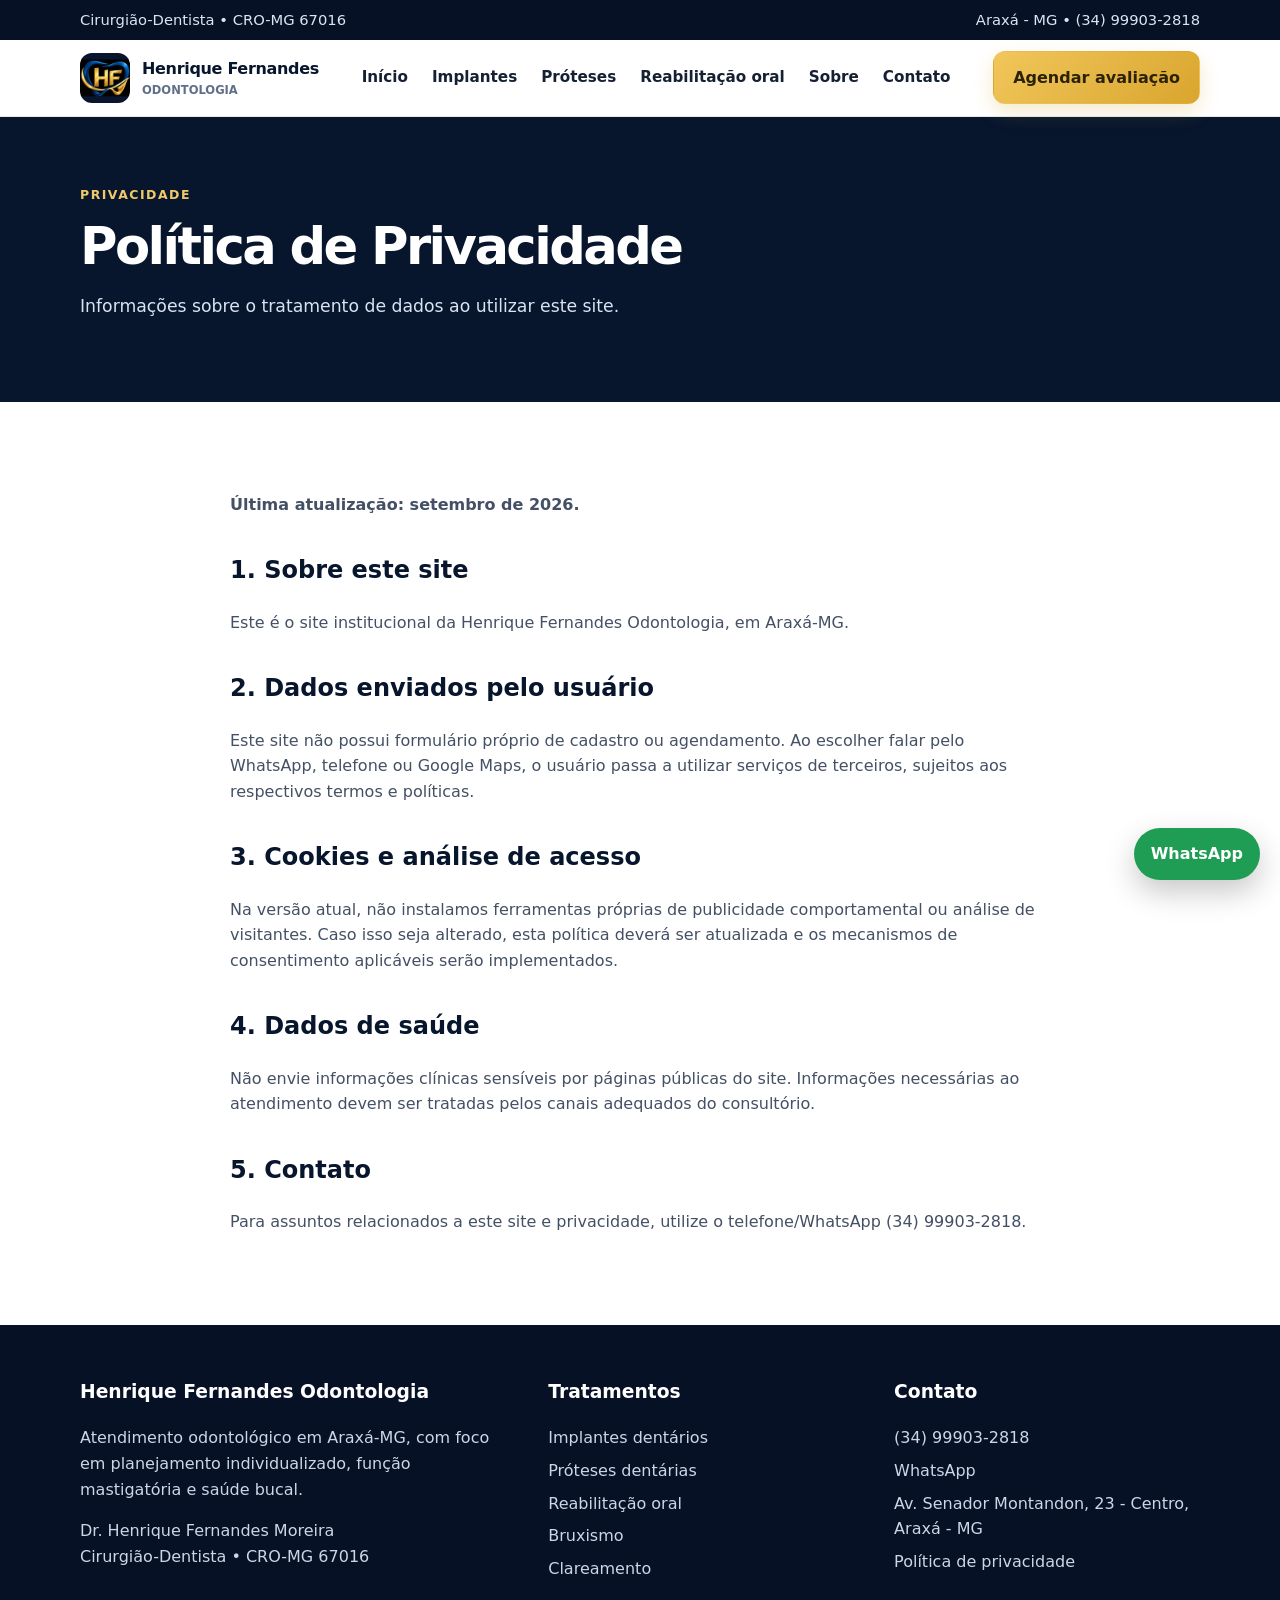
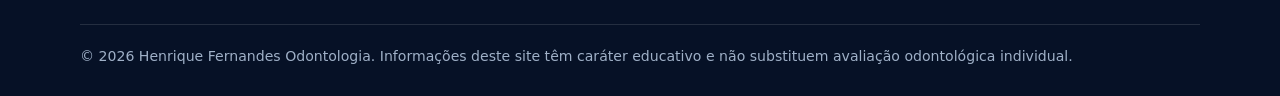
<file: politica-de-privacidade.html>
<!doctype html>
<html lang="pt-BR"><head>
<meta charset="utf-8"><meta name="viewport" content="width=device-width,initial-scale=1">
<title>Política de Privacidade | Henrique Fernandes Odontologia</title>
<meta name="description" content="Política de privacidade do site da Henrique Fernandes Odontologia.">
<link rel="canonical" href="https://hfodontologia.com.br/politica-de-privacidade.html">
<link rel="icon" href="favicon.png" type="image/png">
<link rel="stylesheet" href="styles.css">
<meta property="og:type" content="website"><meta property="og:locale" content="pt_BR">
<meta property="og:title" content="Política de Privacidade | Henrique Fernandes Odontologia"><meta property="og:description" content="Política de privacidade do site da Henrique Fernandes Odontologia.">
<meta property="og:url" content="https://hfodontologia.com.br/politica-de-privacidade.html"><meta property="og:image" content="https://hfodontologia.com.br/logo-capa.webp">
<meta name="theme-color" content="#07152d">
</head><body>
<div class="topbar"><div class="container"><span>Cirurgião-Dentista • CRO-MG 67016</span><span>Araxá - MG • (34) 99903-2818</span></div></div>
<header><div class="container nav">
<a class="brand" href="index.html"><img src="favicon.png" alt="Símbolo HF"><span>Henrique Fernandes<small>ODONTOLOGIA</small></span></a>
<nav class="menu"><a href="index.html">Início</a><a href="implantes-dentarios-araxa.html">Implantes</a><a href="protese-dentaria-araxa.html">Próteses</a><a href="reabilitacao-oral-araxa.html">Reabilitação oral</a><a href="sobre.html">Sobre</a><a href="contato.html">Contato</a></nav>
<a class="btn btn-gold" href="https://wa.me/5534999032818" target="_blank" rel="noopener">Agendar avaliação</a>
</div></header>

<main><section class="page-hero"><div class="container"><span class="kicker">Privacidade</span><h1>Política de Privacidade</h1><p>Informações sobre o tratamento de dados ao utilizar este site.</p></div></section>
<section><div class="container content">
<p><strong>Última atualização: setembro de 2026.</strong></p>
<h2>1. Sobre este site</h2><p>Este é o site institucional da Henrique Fernandes Odontologia, em Araxá-MG.</p>
<h2>2. Dados enviados pelo usuário</h2><p>Este site não possui formulário próprio de cadastro ou agendamento. Ao escolher falar pelo WhatsApp, telefone ou Google Maps, o usuário passa a utilizar serviços de terceiros, sujeitos aos respectivos termos e políticas.</p>
<h2>3. Cookies e análise de acesso</h2><p>Na versão atual, não instalamos ferramentas próprias de publicidade comportamental ou análise de visitantes. Caso isso seja alterado, esta política deverá ser atualizada e os mecanismos de consentimento aplicáveis serão implementados.</p>
<h2>4. Dados de saúde</h2><p>Não envie informações clínicas sensíveis por páginas públicas do site. Informações necessárias ao atendimento devem ser tratadas pelos canais adequados do consultório.</p>
<h2>5. Contato</h2><p>Para assuntos relacionados a este site e privacidade, utilize o telefone/WhatsApp (34) 99903-2818.</p>
</div></section></main>
<footer><div class="container">
<div class="footer-grid">
<div><h3>Henrique Fernandes Odontologia</h3><p>Atendimento odontológico em Araxá-MG, com foco em planejamento individualizado, função mastigatória e saúde bucal.</p><p>Dr. Henrique Fernandes Moreira<br>Cirurgião-Dentista • CRO-MG 67016</p></div>
<div><h3>Tratamentos</h3><a href="implantes-dentarios-araxa.html">Implantes dentários</a><a href="protese-dentaria-araxa.html">Próteses dentárias</a><a href="reabilitacao-oral-araxa.html">Reabilitação oral</a><a href="bruxismo-araxa.html">Bruxismo</a><a href="clareamento-dentario-araxa.html">Clareamento</a></div>
<div><h3>Contato</h3><a href="tel:+5534999032818">(34) 99903-2818</a><a href="https://wa.me/5534999032818" target="_blank" rel="noopener">WhatsApp</a><a href="https://www.google.com/maps/search/?api=1&query=Av.%20Senador%20Montandon%2C%2023%20-%20Centro%2C%20Arax%C3%A1%20-%20MG" target="_blank" rel="noopener">Av. Senador Montandon, 23 - Centro, Araxá - MG</a><a href="politica-de-privacidade.html">Política de privacidade</a></div>
</div>
<div class="foot-bottom">© 2026 Henrique Fernandes Odontologia. Informações deste site têm caráter educativo e não substituem avaliação odontológica individual.</div>
</div></footer>
<a class="whatsapp-float" href="https://wa.me/5534999032818" target="_blank" rel="noopener" aria-label="Falar pelo WhatsApp">WhatsApp</a>
<script src="script.js" defer></script>
</body></html>
</file>
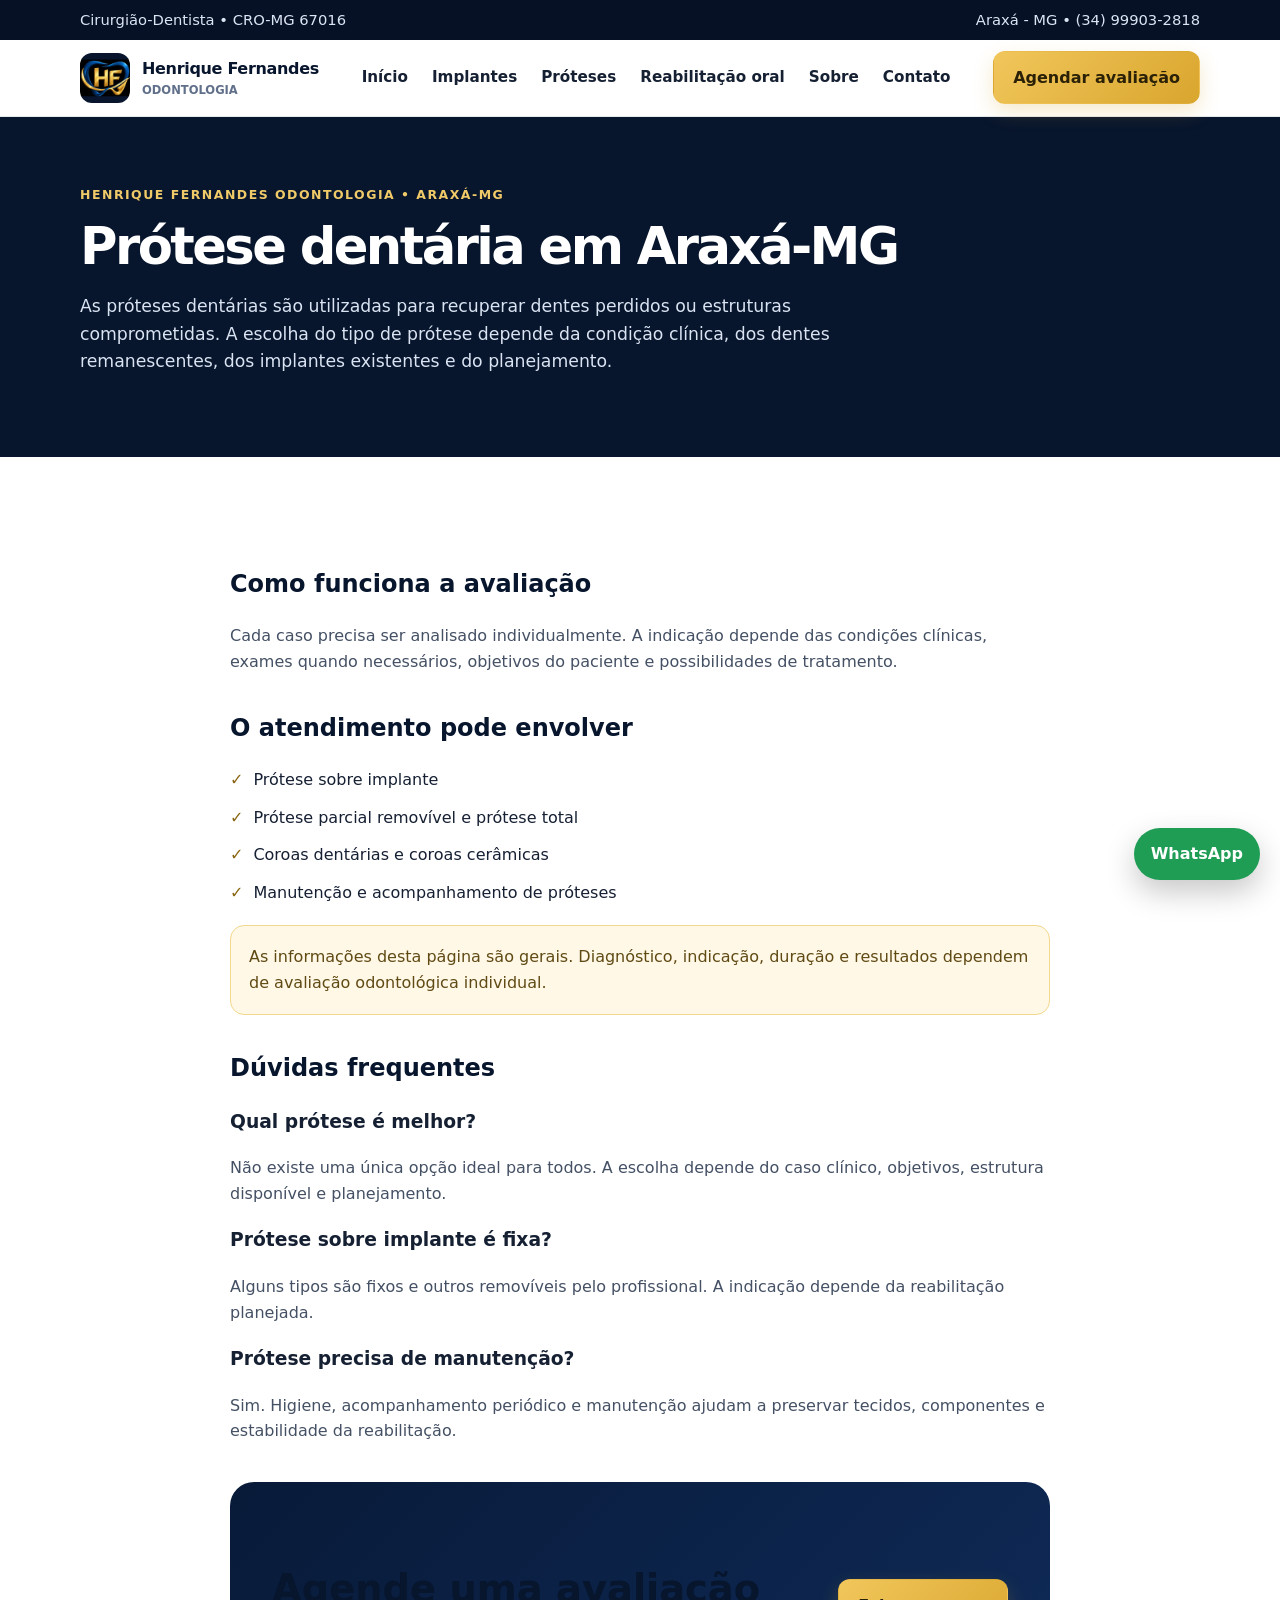
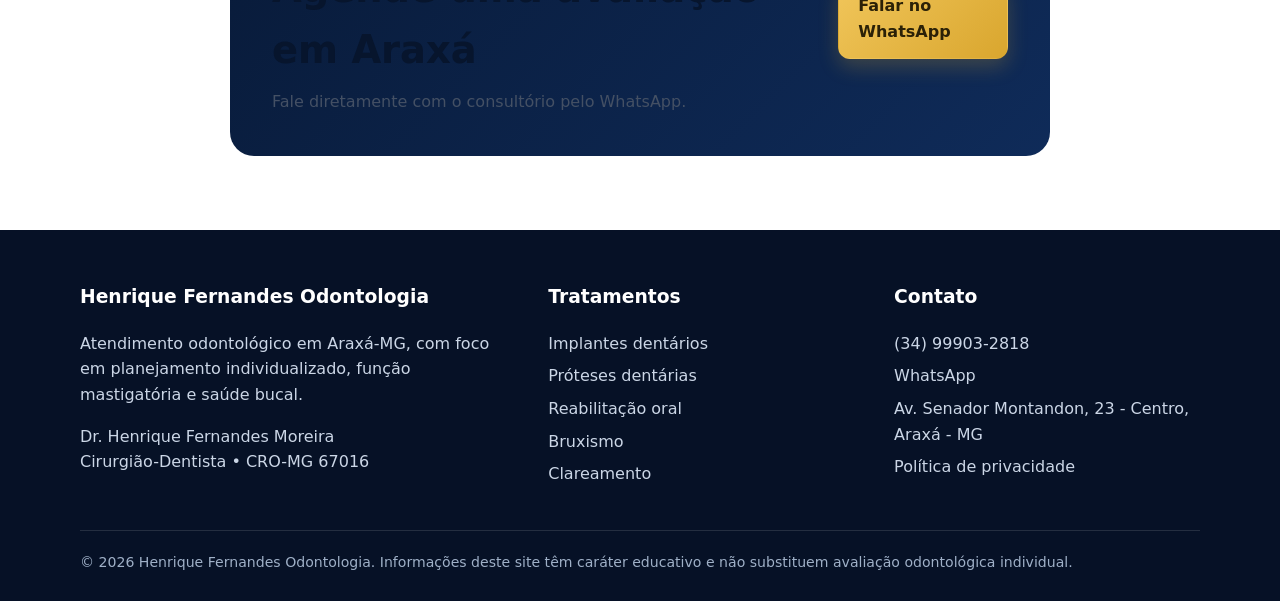
<file: protese-dentaria-araxa.html>
<!doctype html>
<html lang="pt-BR"><head>
<meta charset="utf-8"><meta name="viewport" content="width=device-width,initial-scale=1">
<title>Prótese Dentária em Araxá | Henrique Fernandes Odontologia</title>
<meta name="description" content="Precisa de prótese dentária em Araxá-MG? Conheça opções de próteses convencionais e sobre implantes, indicadas conforme avaliação odontológica. Agende sua consulta.">
<link rel="canonical" href="https://hfodontologia.com.br/protese-dentaria-araxa.html">
<link rel="icon" href="favicon.png" type="image/png">
<link rel="stylesheet" href="styles.css">
<meta property="og:type" content="website"><meta property="og:locale" content="pt_BR">
<meta property="og:title" content="Prótese Dentária em Araxá-MG | Henrique Fernandes Odontologia"><meta property="og:description" content="Próteses dentárias em Araxá-MG: prótese sobre implante, coroas e soluções protéticas conforme avaliação.">
<meta property="og:url" content="https://hfodontologia.com.br/protese-dentaria-araxa.html"><meta property="og:image" content="https://hfodontologia.com.br/logo-capa.webp">
<meta name="theme-color" content="#07152d">
</head><body>
<div class="topbar"><div class="container"><span>Cirurgião-Dentista • CRO-MG 67016</span><span>Araxá - MG • (34) 99903-2818</span></div></div>
<header><div class="container nav">
<a class="brand" href="index.html"><img src="favicon.png" alt="Símbolo HF"><span>Henrique Fernandes<small>ODONTOLOGIA</small></span></a>
<nav class="menu"><a href="index.html">Início</a><a href="implantes-dentarios-araxa.html">Implantes</a><a href="protese-dentaria-araxa.html">Próteses</a><a href="reabilitacao-oral-araxa.html">Reabilitação oral</a><a href="sobre.html">Sobre</a><a href="contato.html">Contato</a></nav>
<a class="btn btn-gold" href="https://wa.me/5534999032818" target="_blank" rel="noopener">Agendar avaliação</a>
</div></header>

<main><section class="page-hero"><div class="container"><span class="kicker">Henrique Fernandes Odontologia • Araxá-MG</span><h1>Prótese dentária em Araxá-MG</h1><p>As próteses dentárias são utilizadas para recuperar dentes perdidos ou estruturas comprometidas. A escolha do tipo de prótese depende da condição clínica, dos dentes remanescentes, dos implantes existentes e do planejamento.</p></div></section>
<section><div class="container content"><h2>Como funciona a avaliação</h2><p>Cada caso precisa ser analisado individualmente. A indicação depende das condições clínicas, exames quando necessários, objetivos do paciente e possibilidades de tratamento.</p>
<h2>O atendimento pode envolver</h2><div class="checks"><div class="check"><b>✓</b><span>Prótese sobre implante</span></div><div class="check"><b>✓</b><span>Prótese parcial removível e prótese total</span></div><div class="check"><b>✓</b><span>Coroas dentárias e coroas cerâmicas</span></div><div class="check"><b>✓</b><span>Manutenção e acompanhamento de próteses</span></div></div>
<div class="notice">As informações desta página são gerais. Diagnóstico, indicação, duração e resultados dependem de avaliação odontológica individual.</div>
<h2>Dúvidas frequentes</h2><h3>Qual prótese é melhor?</h3><p>Não existe uma única opção ideal para todos. A escolha depende do caso clínico, objetivos, estrutura disponível e planejamento.</p><h3>Prótese sobre implante é fixa?</h3><p>Alguns tipos são fixos e outros removíveis pelo profissional. A indicação depende da reabilitação planejada.</p><h3>Prótese precisa de manutenção?</h3><p>Sim. Higiene, acompanhamento periódico e manutenção ajudam a preservar tecidos, componentes e estabilidade da reabilitação.</p>
<div class="cta" style="margin-top:38px"><div><h2>Agende uma avaliação em Araxá</h2><p>Fale diretamente com o consultório pelo WhatsApp.</p></div><a class="btn btn-gold" href="https://wa.me/5534999032818" target="_blank" rel="noopener">Falar no WhatsApp</a></div>
</div></section></main>
<footer><div class="container">
<div class="footer-grid">
<div><h3>Henrique Fernandes Odontologia</h3><p>Atendimento odontológico em Araxá-MG, com foco em planejamento individualizado, função mastigatória e saúde bucal.</p><p>Dr. Henrique Fernandes Moreira<br>Cirurgião-Dentista • CRO-MG 67016</p></div>
<div><h3>Tratamentos</h3><a href="implantes-dentarios-araxa.html">Implantes dentários</a><a href="protese-dentaria-araxa.html">Próteses dentárias</a><a href="reabilitacao-oral-araxa.html">Reabilitação oral</a><a href="bruxismo-araxa.html">Bruxismo</a><a href="clareamento-dentario-araxa.html">Clareamento</a></div>
<div><h3>Contato</h3><a href="tel:+5534999032818">(34) 99903-2818</a><a href="https://wa.me/5534999032818" target="_blank" rel="noopener">WhatsApp</a><a href="https://www.google.com/maps/search/?api=1&query=Av.%20Senador%20Montandon%2C%2023%20-%20Centro%2C%20Arax%C3%A1%20-%20MG" target="_blank" rel="noopener">Av. Senador Montandon, 23 - Centro, Araxá - MG</a><a href="politica-de-privacidade.html">Política de privacidade</a></div>
</div>
<div class="foot-bottom">© 2026 Henrique Fernandes Odontologia. Informações deste site têm caráter educativo e não substituem avaliação odontológica individual.</div>
</div></footer>
<a class="whatsapp-float" href="https://wa.me/5534999032818" target="_blank" rel="noopener" aria-label="Falar pelo WhatsApp">WhatsApp</a>
<script src="script.js" defer></script>
</body></html>
</file>
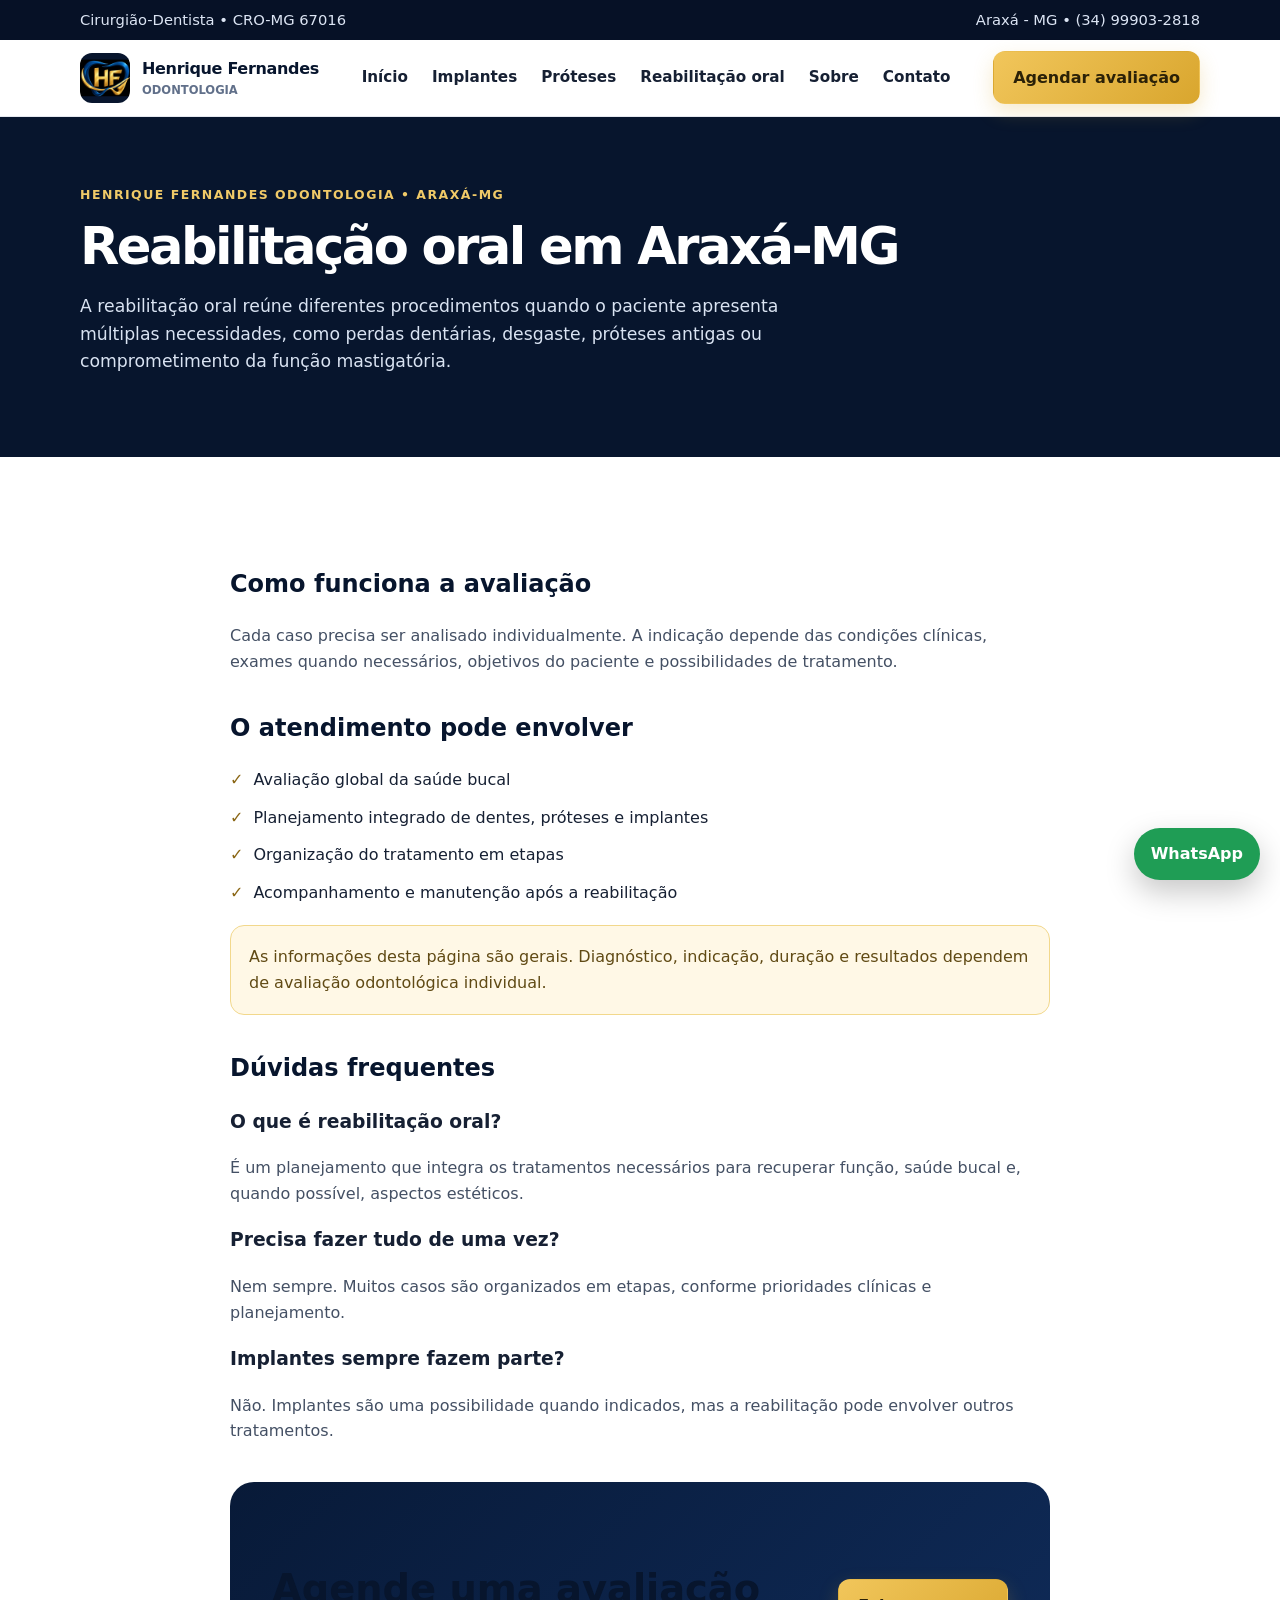
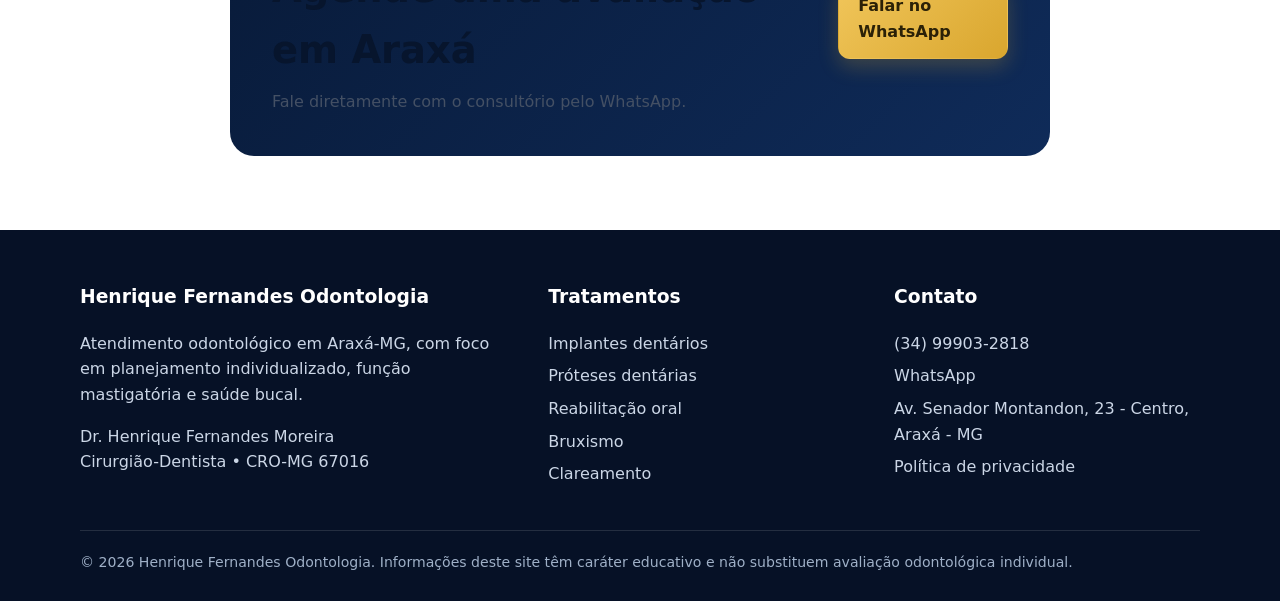
<file: reabilitacao-oral-araxa.html>
<!doctype html>
<html lang="pt-BR"><head>
<meta charset="utf-8"><meta name="viewport" content="width=device-width,initial-scale=1">
<title>Reabilitação Oral em Araxá-MG | Henrique Fernandes Odontologia</title>
<meta name="description" content="Reabilitação oral em Araxá-MG com planejamento individualizado de dentes, próteses, implantes e função mastigatória.">
<link rel="canonical" href="https://hfodontologia.com.br/reabilitacao-oral-araxa.html">
<link rel="icon" href="favicon.png" type="image/png">
<link rel="stylesheet" href="styles.css">
<meta property="og:type" content="website"><meta property="og:locale" content="pt_BR">
<meta property="og:title" content="Reabilitação Oral em Araxá-MG | Henrique Fernandes Odontologia"><meta property="og:description" content="Reabilitação oral em Araxá-MG com planejamento individualizado de dentes, próteses, implantes e função mastigatória.">
<meta property="og:url" content="https://hfodontologia.com.br/reabilitacao-oral-araxa.html"><meta property="og:image" content="https://hfodontologia.com.br/logo-capa.webp">
<meta name="theme-color" content="#07152d">
</head><body>
<div class="topbar"><div class="container"><span>Cirurgião-Dentista • CRO-MG 67016</span><span>Araxá - MG • (34) 99903-2818</span></div></div>
<header><div class="container nav">
<a class="brand" href="index.html"><img src="favicon.png" alt="Símbolo HF"><span>Henrique Fernandes<small>ODONTOLOGIA</small></span></a>
<nav class="menu"><a href="index.html">Início</a><a href="implantes-dentarios-araxa.html">Implantes</a><a href="protese-dentaria-araxa.html">Próteses</a><a href="reabilitacao-oral-araxa.html">Reabilitação oral</a><a href="sobre.html">Sobre</a><a href="contato.html">Contato</a></nav>
<a class="btn btn-gold" href="https://wa.me/5534999032818" target="_blank" rel="noopener">Agendar avaliação</a>
</div></header>

<main><section class="page-hero"><div class="container"><span class="kicker">Henrique Fernandes Odontologia • Araxá-MG</span><h1>Reabilitação oral em Araxá-MG</h1><p>A reabilitação oral reúne diferentes procedimentos quando o paciente apresenta múltiplas necessidades, como perdas dentárias, desgaste, próteses antigas ou comprometimento da função mastigatória.</p></div></section>
<section><div class="container content"><h2>Como funciona a avaliação</h2><p>Cada caso precisa ser analisado individualmente. A indicação depende das condições clínicas, exames quando necessários, objetivos do paciente e possibilidades de tratamento.</p>
<h2>O atendimento pode envolver</h2><div class="checks"><div class="check"><b>✓</b><span>Avaliação global da saúde bucal</span></div><div class="check"><b>✓</b><span>Planejamento integrado de dentes, próteses e implantes</span></div><div class="check"><b>✓</b><span>Organização do tratamento em etapas</span></div><div class="check"><b>✓</b><span>Acompanhamento e manutenção após a reabilitação</span></div></div>
<div class="notice">As informações desta página são gerais. Diagnóstico, indicação, duração e resultados dependem de avaliação odontológica individual.</div>
<h2>Dúvidas frequentes</h2><h3>O que é reabilitação oral?</h3><p>É um planejamento que integra os tratamentos necessários para recuperar função, saúde bucal e, quando possível, aspectos estéticos.</p><h3>Precisa fazer tudo de uma vez?</h3><p>Nem sempre. Muitos casos são organizados em etapas, conforme prioridades clínicas e planejamento.</p><h3>Implantes sempre fazem parte?</h3><p>Não. Implantes são uma possibilidade quando indicados, mas a reabilitação pode envolver outros tratamentos.</p>
<div class="cta" style="margin-top:38px"><div><h2>Agende uma avaliação em Araxá</h2><p>Fale diretamente com o consultório pelo WhatsApp.</p></div><a class="btn btn-gold" href="https://wa.me/5534999032818" target="_blank" rel="noopener">Falar no WhatsApp</a></div>
</div></section></main>
<footer><div class="container">
<div class="footer-grid">
<div><h3>Henrique Fernandes Odontologia</h3><p>Atendimento odontológico em Araxá-MG, com foco em planejamento individualizado, função mastigatória e saúde bucal.</p><p>Dr. Henrique Fernandes Moreira<br>Cirurgião-Dentista • CRO-MG 67016</p></div>
<div><h3>Tratamentos</h3><a href="implantes-dentarios-araxa.html">Implantes dentários</a><a href="protese-dentaria-araxa.html">Próteses dentárias</a><a href="reabilitacao-oral-araxa.html">Reabilitação oral</a><a href="bruxismo-araxa.html">Bruxismo</a><a href="clareamento-dentario-araxa.html">Clareamento</a></div>
<div><h3>Contato</h3><a href="tel:+5534999032818">(34) 99903-2818</a><a href="https://wa.me/5534999032818" target="_blank" rel="noopener">WhatsApp</a><a href="https://www.google.com/maps/search/?api=1&query=Av.%20Senador%20Montandon%2C%2023%20-%20Centro%2C%20Arax%C3%A1%20-%20MG" target="_blank" rel="noopener">Av. Senador Montandon, 23 - Centro, Araxá - MG</a><a href="politica-de-privacidade.html">Política de privacidade</a></div>
</div>
<div class="foot-bottom">© 2026 Henrique Fernandes Odontologia. Informações deste site têm caráter educativo e não substituem avaliação odontológica individual.</div>
</div></footer>
<a class="whatsapp-float" href="https://wa.me/5534999032818" target="_blank" rel="noopener" aria-label="Falar pelo WhatsApp">WhatsApp</a>
<script src="script.js" defer></script>
</body></html>
</file>
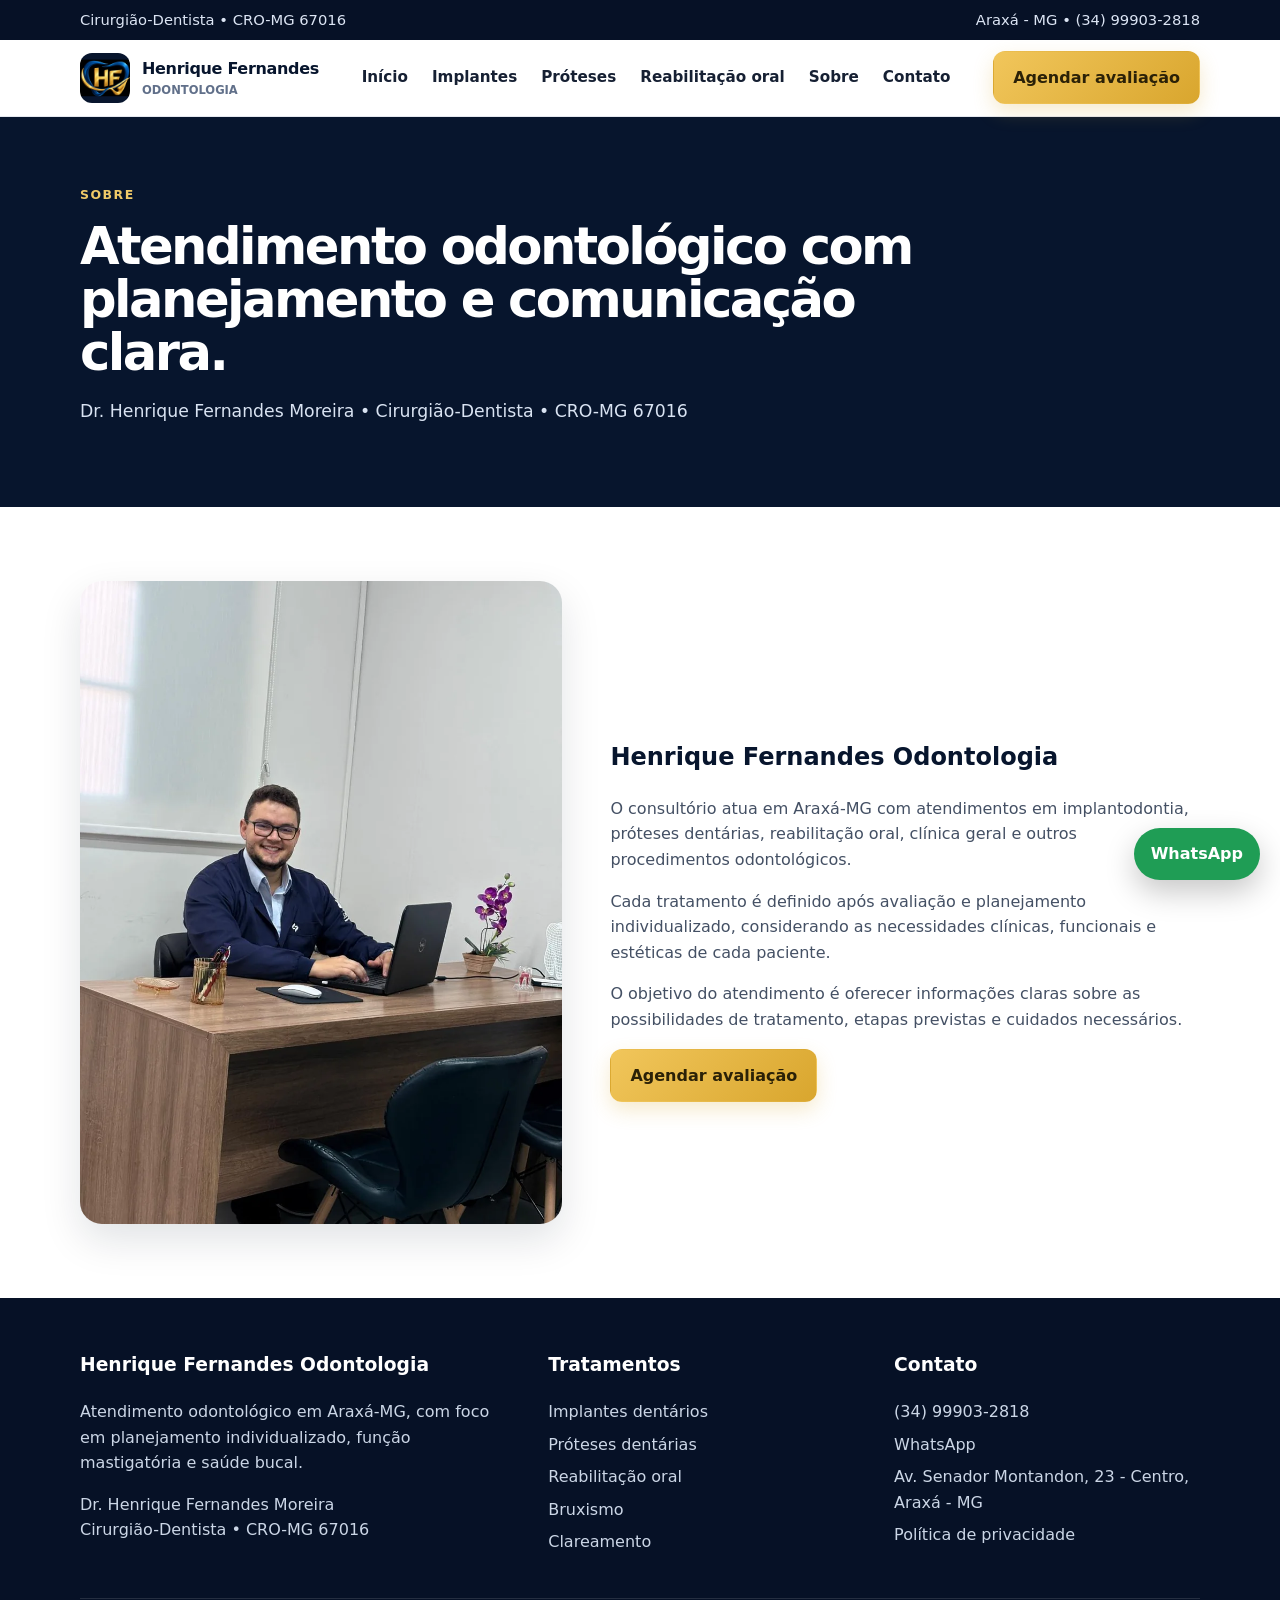
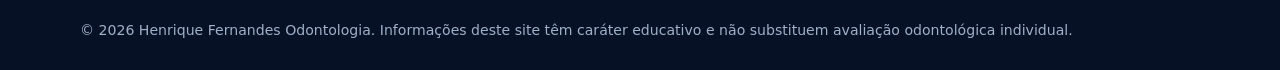
<file: sobre.html>
<!doctype html>
<html lang="pt-BR"><head>
<meta charset="utf-8"><meta name="viewport" content="width=device-width,initial-scale=1">
<title>Sobre | Henrique Fernandes Odontologia em Araxá-MG</title>
<meta name="description" content="Conheça o Dr. Henrique Fernandes Moreira, Cirurgião-Dentista CRO-MG 67016, e o atendimento da Henrique Fernandes Odontologia em Araxá-MG.">
<link rel="canonical" href="https://hfodontologia.com.br/sobre.html">
<link rel="icon" href="favicon.png" type="image/png">
<link rel="stylesheet" href="styles.css">
<meta property="og:type" content="website"><meta property="og:locale" content="pt_BR">
<meta property="og:title" content="Sobre | Henrique Fernandes Odontologia em Araxá-MG"><meta property="og:description" content="Conheça o Dr. Henrique Fernandes Moreira, Cirurgião-Dentista CRO-MG 67016, e o atendimento da Henrique Fernandes Odontologia em Araxá-MG.">
<meta property="og:url" content="https://hfodontologia.com.br/sobre.html"><meta property="og:image" content="https://hfodontologia.com.br/logo-capa.webp">
<meta name="theme-color" content="#07152d">
</head><body>
<div class="topbar"><div class="container"><span>Cirurgião-Dentista • CRO-MG 67016</span><span>Araxá - MG • (34) 99903-2818</span></div></div>
<header><div class="container nav">
<a class="brand" href="index.html"><img src="favicon.png" alt="Símbolo HF"><span>Henrique Fernandes<small>ODONTOLOGIA</small></span></a>
<nav class="menu"><a href="index.html">Início</a><a href="implantes-dentarios-araxa.html">Implantes</a><a href="protese-dentaria-araxa.html">Próteses</a><a href="reabilitacao-oral-araxa.html">Reabilitação oral</a><a href="sobre.html">Sobre</a><a href="contato.html">Contato</a></nav>
<a class="btn btn-gold" href="https://wa.me/5534999032818" target="_blank" rel="noopener">Agendar avaliação</a>
</div></header>

<main><section class="page-hero"><div class="container"><span class="kicker">Sobre</span><h1>Atendimento odontológico com planejamento e comunicação clara.</h1><p>Dr. Henrique Fernandes Moreira • Cirurgião-Dentista • CRO-MG 67016</p></div></section>
<section><div class="container split"><img src="dr-henrique-consultorio.webp" alt="Dr. Henrique Fernandes no consultório em Araxá" loading="lazy"><div class="content">
<h2>Henrique Fernandes Odontologia</h2><p>O consultório atua em Araxá-MG com atendimentos em implantodontia, próteses dentárias, reabilitação oral, clínica geral e outros procedimentos odontológicos.</p>
<p>Cada tratamento é definido após avaliação e planejamento individualizado, considerando as necessidades clínicas, funcionais e estéticas de cada paciente.</p>
<p>O objetivo do atendimento é oferecer informações claras sobre as possibilidades de tratamento, etapas previstas e cuidados necessários.</p>
<a class="btn btn-gold" href="https://wa.me/5534999032818" target="_blank" rel="noopener">Agendar avaliação</a>
</div></div></section></main>
<footer><div class="container">
<div class="footer-grid">
<div><h3>Henrique Fernandes Odontologia</h3><p>Atendimento odontológico em Araxá-MG, com foco em planejamento individualizado, função mastigatória e saúde bucal.</p><p>Dr. Henrique Fernandes Moreira<br>Cirurgião-Dentista • CRO-MG 67016</p></div>
<div><h3>Tratamentos</h3><a href="implantes-dentarios-araxa.html">Implantes dentários</a><a href="protese-dentaria-araxa.html">Próteses dentárias</a><a href="reabilitacao-oral-araxa.html">Reabilitação oral</a><a href="bruxismo-araxa.html">Bruxismo</a><a href="clareamento-dentario-araxa.html">Clareamento</a></div>
<div><h3>Contato</h3><a href="tel:+5534999032818">(34) 99903-2818</a><a href="https://wa.me/5534999032818" target="_blank" rel="noopener">WhatsApp</a><a href="https://www.google.com/maps/search/?api=1&query=Av.%20Senador%20Montandon%2C%2023%20-%20Centro%2C%20Arax%C3%A1%20-%20MG" target="_blank" rel="noopener">Av. Senador Montandon, 23 - Centro, Araxá - MG</a><a href="politica-de-privacidade.html">Política de privacidade</a></div>
</div>
<div class="foot-bottom">© 2026 Henrique Fernandes Odontologia. Informações deste site têm caráter educativo e não substituem avaliação odontológica individual.</div>
</div></footer>
<a class="whatsapp-float" href="https://wa.me/5534999032818" target="_blank" rel="noopener" aria-label="Falar pelo WhatsApp">WhatsApp</a>
<script src="script.js" defer></script>
</body></html>
</file>
<file: styles.css>
:root{
  --navy:#07152d; --navy2:#0d2347; --gold:#d9a62e; --gold2:#f1c65b;
  --text:#162033; --muted:#5f6b7a; --bg:#f7f8fb; --white:#fff; --line:#e5e8ef;
  --shadow:0 16px 40px rgba(7,21,45,.12);
}
*{box-sizing:border-box}
html{scroll-behavior:smooth}
body{margin:0;font-family:Inter,ui-sans-serif,system-ui,-apple-system,"Segoe UI",Roboto,Arial,sans-serif;color:var(--text);background:#fff;line-height:1.6}
img{max-width:100%;display:block}
a{color:inherit;text-decoration:none}
.container{width:min(1120px,calc(100% - 36px));margin:auto}
.topbar{background:#061126;color:#dce5f4;font-size:.92rem}
.topbar .container{display:flex;justify-content:space-between;gap:20px;padding:8px 0;flex-wrap:wrap}
header{position:sticky;top:0;z-index:20;background:rgba(255,255,255,.97);backdrop-filter:blur(10px);border-bottom:1px solid var(--line)}
.nav{display:flex;align-items:center;justify-content:space-between;gap:24px;min-height:76px}
.brand{display:flex;align-items:center;gap:12px;font-weight:800;color:var(--navy);letter-spacing:-.02em}
.brand img{width:50px;height:50px;border-radius:12px;object-fit:cover}
.brand small{display:block;font-weight:600;color:#61708a;letter-spacing:0;font-size:.72rem}
.menu{display:flex;align-items:center;gap:24px;font-weight:650;font-size:.95rem}
.menu a:hover{color:#9b7418}
.btn{display:inline-flex;align-items:center;justify-content:center;gap:8px;border-radius:12px;padding:13px 19px;font-weight:800;border:1px solid transparent;transition:.2s}
.btn:hover{transform:translateY(-1px)}
.btn-gold{background:linear-gradient(135deg,var(--gold2),var(--gold));color:#2b2107;box-shadow:0 8px 20px rgba(217,166,46,.24)}
.btn-outline{border-color:#c8d0dc;background:#fff;color:var(--navy)}
.hero{background:radial-gradient(circle at 15% 20%,#183d78 0,#0a1e42 38%,#061126 78%);color:#fff;overflow:hidden}
.hero-grid{display:grid;grid-template-columns:1.1fr .9fr;align-items:center;gap:46px;padding:72px 0}
.kicker{display:inline-flex;gap:8px;align-items:center;color:#f0ca68;font-weight:800;text-transform:uppercase;letter-spacing:.12em;font-size:.78rem}
.hero h1,.page-hero h1{font-size:clamp(2.25rem,5vw,4.4rem);line-height:1.03;margin:14px 0 20px;letter-spacing:-.05em}
.hero p{font-size:1.12rem;color:#d9e3f2;max-width:650px}
.actions{display:flex;gap:12px;flex-wrap:wrap;margin-top:28px}
.trust{display:flex;gap:24px;flex-wrap:wrap;margin-top:28px;color:#d9e3f2;font-size:.94rem}
.hero-photo{position:relative}
.hero-photo:before{content:"";position:absolute;inset:-18px 18px 18px -18px;border:1px solid rgba(241,198,91,.55);border-radius:28px}
.hero-photo img{position:relative;border-radius:24px;box-shadow:0 26px 80px rgba(0,0,0,.34);aspect-ratio:4/5;object-fit:cover}
section{padding:74px 0}
.section-head{max-width:720px;margin-bottom:36px}
.section-head span{color:#9b7418;font-weight:850;text-transform:uppercase;letter-spacing:.1em;font-size:.78rem}
.section-head h2{font-size:clamp(1.8rem,3vw,2.7rem);line-height:1.15;letter-spacing:-.04em;margin:8px 0 12px;color:var(--navy)}
.section-head p{color:var(--muted);margin:0}
.grid-3{display:grid;grid-template-columns:repeat(3,1fr);gap:20px}
.card{border:1px solid var(--line);border-radius:18px;padding:26px;background:#fff;box-shadow:0 9px 30px rgba(7,21,45,.05)}
.card h3{color:var(--navy);margin:8px 0 8px;font-size:1.15rem}
.card p{color:var(--muted);margin:0 0 12px}
.card a{color:#8a6614;font-weight:800}
.icon{width:42px;height:42px;border-radius:12px;background:#fff4d4;display:grid;place-items:center;color:#8a6614;font-weight:900}
.alt{background:var(--bg)}
.split{display:grid;grid-template-columns:.9fr 1.1fr;gap:48px;align-items:center}
.split img{border-radius:22px;box-shadow:var(--shadow)}
.checks{display:grid;gap:12px;margin:20px 0}
.check{display:flex;gap:10px;align-items:flex-start}
.check b{color:#8a6614}
.cta{background:linear-gradient(135deg,#081a38,#0f2b59);color:#fff;border-radius:24px;padding:42px;display:flex;justify-content:space-between;gap:30px;align-items:center}
.cta h2{margin:0 0 8px;font-size:clamp(1.7rem,3vw,2.4rem)}
.cta p{margin:0;color:#d9e3f2}
.page-hero{background:#07152d;color:#fff;padding:64px 0}
.page-hero h1{max-width:900px;font-size:clamp(2.1rem,4vw,3.6rem)}
.page-hero p{max-width:760px;color:#d9e3f2;font-size:1.08rem}
.content{max-width:820px}
.content h2{color:var(--navy);margin-top:34px}
.content p,.content li{color:#445064}
.notice{background:#fff8e6;border:1px solid #f2d88c;border-radius:14px;padding:18px;color:#604a14}
.contact-grid{display:grid;grid-template-columns:1fr 1fr;gap:22px}
.contact-box{border:1px solid var(--line);border-radius:18px;padding:24px}
.contact-box h3{margin-top:0;color:var(--navy)}
footer{background:#061126;color:#cbd6e6;padding:52px 0 28px}
.footer-grid{display:grid;grid-template-columns:1.4fr 1fr 1fr;gap:40px}
footer h3{color:#fff;margin-top:0}
footer a{display:block;margin:7px 0}
footer a:hover{color:#f0ca68}
.foot-bottom{border-top:1px solid rgba(255,255,255,.12);margin-top:36px;padding-top:20px;font-size:.88rem;color:#9fb0c7}
.whatsapp-float{position:fixed;right:20px;bottom:20px;background:#1f9d55;color:#fff;border-radius:999px;padding:13px 17px;font-weight:850;box-shadow:0 12px 30px rgba(0,0,0,.22);z-index:30}
.mobile-toggle{display:none}
@media(max-width:860px){
 .menu{display:none}.hero-grid,.split,.grid-3,.footer-grid,.contact-grid{grid-template-columns:1fr}
 .hero-grid{padding:48px 0}.hero-photo{max-width:520px}.topbar .container{justify-content:center}
 .cta{align-items:flex-start;flex-direction:column}.nav{min-height:68px}
}
@media(max-width:560px){
 .container{width:min(100% - 24px,1120px)}section{padding:52px 0}.hero h1{font-size:2.45rem}
 .brand span{font-size:.95rem}.brand small{font-size:.68rem}.btn{width:100%}.actions{display:grid}
 .whatsapp-float{right:12px;bottom:12px}
}
</file>
